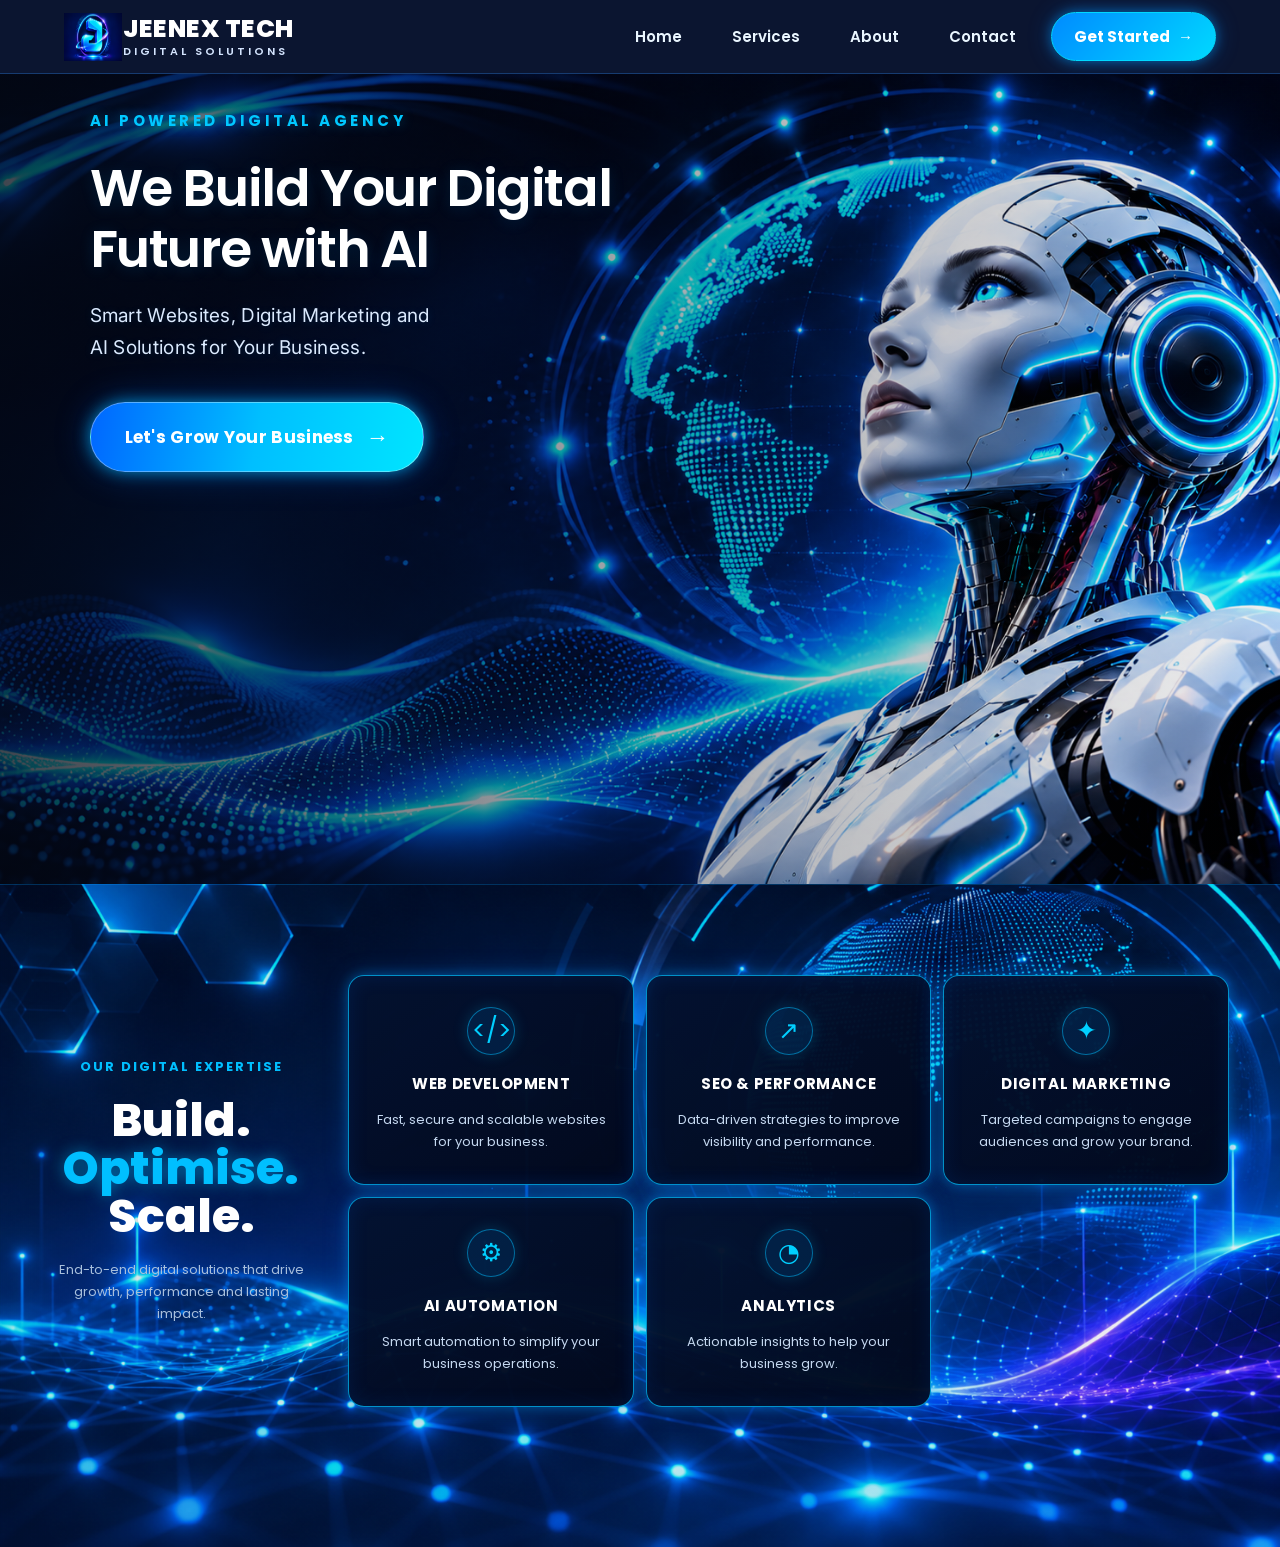
<file: index.html>
<!DOCTYPE html>
<html lang="en">

<head>
    <meta charset="UTF-8">
    <meta name="viewport" content="width=device-width, initial-scale=1.0">

    <title>JEENEX.TECH | Digital Marketing</title>
    <meta name="description"
content="JEENEX TECH provides modern website development, AI solutions, app development, digital marketing and business automation services.">

    <link rel="stylesheet" href="style.css">
</head>

<body>

    <!-- PREMIUM WEBSITE HEADER -->

    <header class="site-header">

        <!-- BRAND LOGO -->

        <a href="index.html" class="brand">

            <span class="brand-mark">
                <img src="images/jeenex-logo.png"
                     alt="JEENEX TECH Logo">
            </span>

            <span class="brand-copy">
                <strong>JEENEX TECH</strong>
                <small>DIGITAL SOLUTIONS</small>
            </span>

        </a>

        <!-- NAVIGATION MENU -->

        <nav class="main-nav">

            <a href="index.html" class="nav-link">Home</a>

            <a href="services.html" class="nav-link">Services</a>

            <a href="about.html" class="nav-link">About</a>

            <a href="contact.html" class="nav-link">Contact</a>

            <a href="contact.html" class="nav-cta">
                Get Started <span>→</span>
            </a>

        </nav>

    </header>

    <main id="home">

        <!-- HERO SECTION -->

        <section class="hero">

            <div class="hero-content">

                <p class="hero-tag">
                    AI POWERED DIGITAL AGENCY
                </p>

                <h1>
                    We Build Your Digital<br> Future with AI
                </h1>

                <p class="hero-description">
                    Smart Websites, Digital Marketing
                    and<br> AI Solutions for Your Business.
                </p>

                <a href="contact.html" class="hero-button">
                    Let's Grow Your Business
                </a>

            </div>

            <div class="hero-image">
                <img src="images/ai-robot.png.png"
                     alt="AI Powered Robot">
            </div>

        </section>

        <!-- PREMIUM SERVICES SECTION -->

        <section class="services" id="services">

            <div class="services-intro">

                <p class="services-tag">
                    OUR DIGITAL EXPERTISE
                </p>

                <h2>
                    Build.<br>
                    <span>Optimise.</span><br>
                    Scale.
                </h2>

                <p>
                    End-to-end digital solutions that drive growth,
                    performance and lasting impact.
                </p>

            </div>

            <div class="services-grid">

                <div class="service-card">
                    <div class="service-icon">&lt;/&gt;</div>
                    <h3>WEB DEVELOPMENT</h3>
                    <p>Fast, secure and scalable websites for your business.</p>
                </div>

                <div class="service-card">
                    <div class="service-icon">↗</div>
                    <h3>SEO & PERFORMANCE</h3>
                    <p>Data-driven strategies to improve visibility and performance.</p>
                </div>

                <div class="service-card">
                    <div class="service-icon">✦</div>
                    <h3>DIGITAL MARKETING</h3>
                    <p>Targeted campaigns to engage audiences and grow your brand.</p>
                </div>

                <div class="service-card">
                    <div class="service-icon">⚙</div>
                    <h3>AI AUTOMATION</h3>
                    <p>Smart automation to simplify your business operations.</p>
                </div>

                <div class="service-card">
                    <div class="service-icon">◔</div>
                    <h3>ANALYTICS</h3>
                    <p>Actionable insights to help your business grow.</p>
                </div>

            </div>

        </section>

        <!-- END PREMIUM SERVICES SECTION -->

    </main>

</body>
</html>
</file>
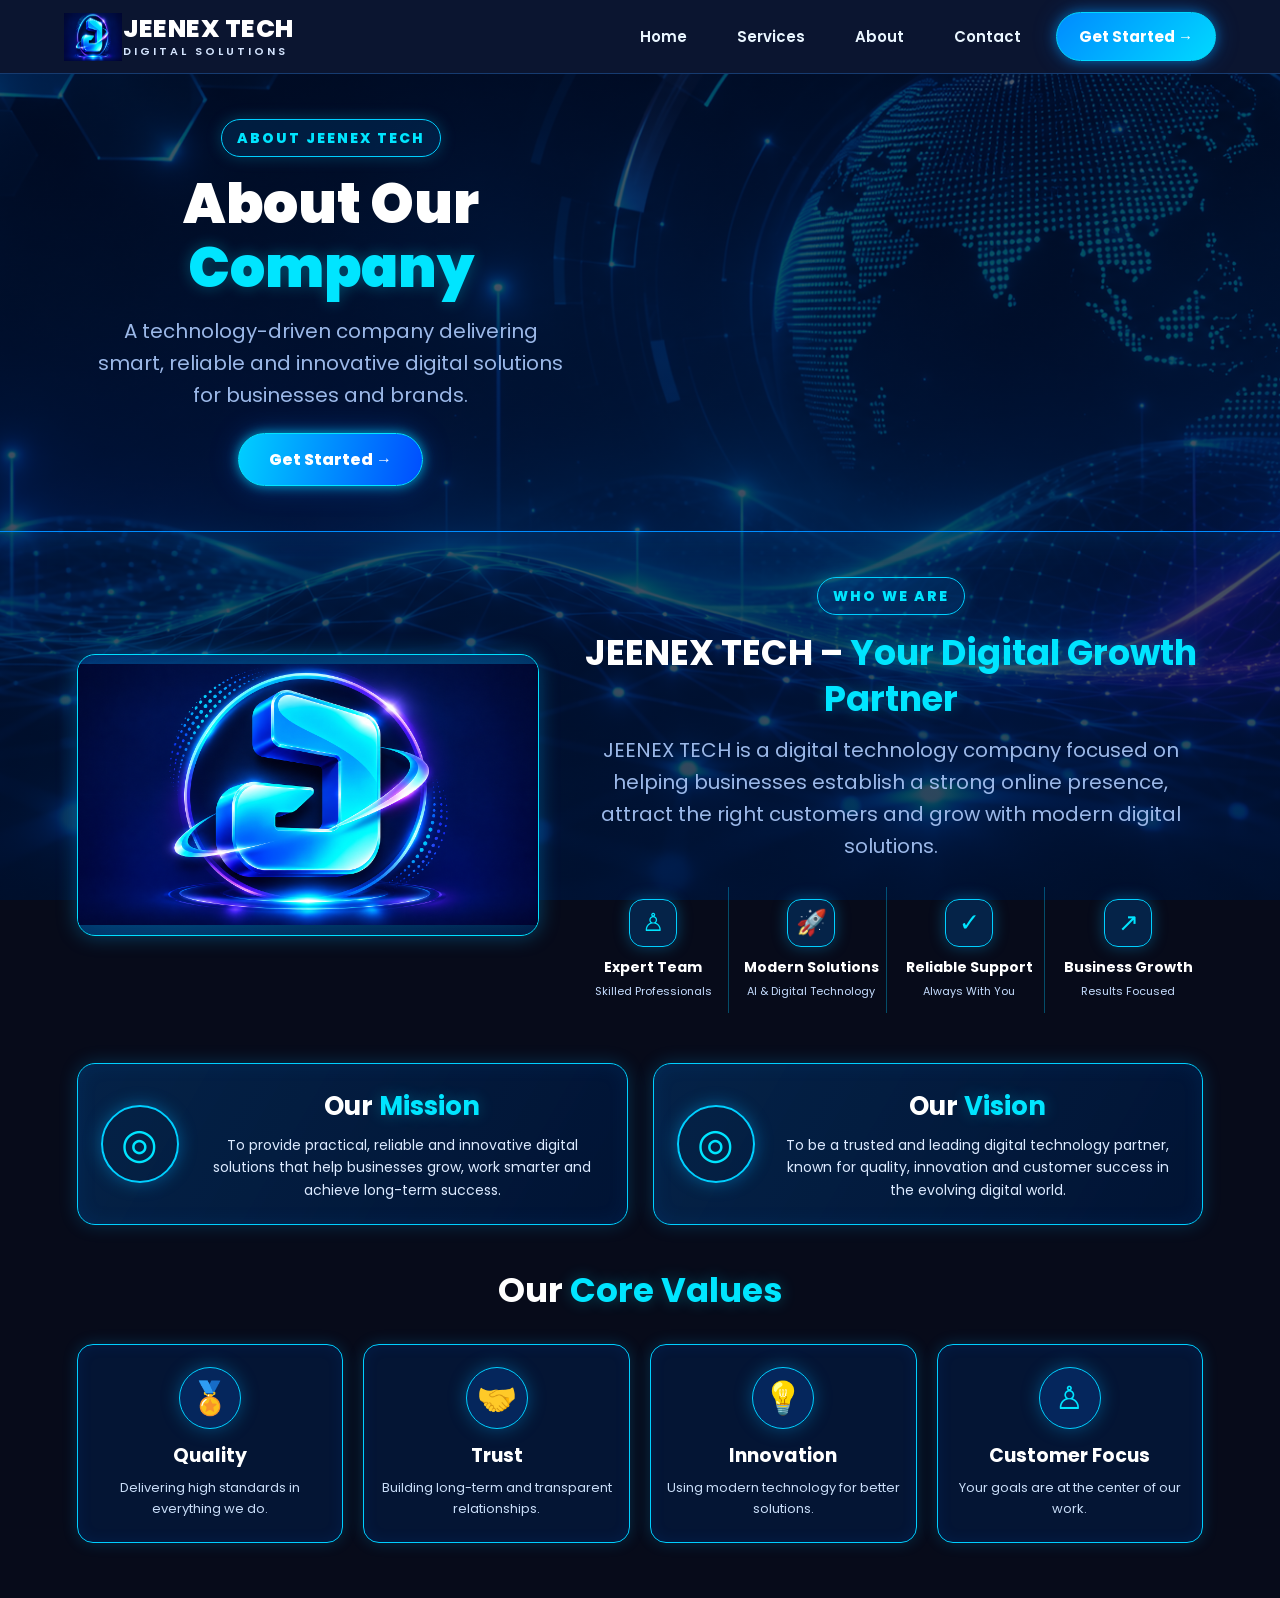
<file: about backup.html>
<!DOCTYPE html>
<html lang="en">

<head>
    <meta charset="UTF-8">
    <meta name="viewport" content="width=device-width, initial-scale=1.0">

    <title>About Us | JEENEX TECH</title>

    <link rel="stylesheet" href="style.css">
    <link rel="stylesheet" href="about.css">
</head>

<body>

    <!-- HEADER -->

    <header class="site-header">

        <a href="index.html" class="brand">

            <span class="brand-mark">
                <img src="images/jeenex-logo.png"
                     alt="JEENEX TECH Logo">
            </span>

            <span class="brand-copy">
                <strong>JEENEX TECH</strong>
                <small>DIGITAL SOLUTIONS</small>
            </span>

        </a>

        <nav class="main-nav">

            <a href="index.html" class="nav-link">Home</a>

            <a href="services.html" class="nav-link">Services</a>

            <a href="about.html" class="nav-link active">About</a>

            <a href="contact.html" class="nav-link">Contact</a>

            <a href="contact.html" class="nav-cta">
                Get Started →
            </a>

        </nav>

    </header>


    <!-- ABOUT HERO -->

    <main class="about-page">

        <section class="about-hero">

            <div class="about-hero-content">

                <p class="about-tag">
                    ABOUT JEENEX TECH
                </p>

                <h1>
                    About Our
                    <span>Company</span>
                </h1>

                <p>
                    A technology-driven company delivering
                    smart, reliable and innovative digital
                    solutions for businesses and brands.
                </p>
                <a href="contact.html" class="about-hero-btn">
    Get Started →
</a>

            </div>

        </section>


        <!-- WHO WE ARE -->

        <section class="who-we-are">

            <div class="about-visual">

                <img src="images/jeenex-logo.png"
                     alt="JEENEX TECH">

            </div>

            <div class="who-content">

                <p class="about-tag">WHO WE ARE</p>

                <h2>
                    JEENEX TECH –
                    <span>Your Digital Growth Partner</span>
                </h2>

                <p>
                    JEENEX TECH is a digital technology
                    company focused on helping businesses
                    establish a strong online presence,
                    attract the right customers and grow
                    with modern digital solutions.
                </p>

                <div class="about-features">

                    <div class="about-feature">
                        <span>♙</span>
                        <h3>Expert Team</h3>
                        <p>Skilled Professionals</p>
                    </div>

                    <div class="about-feature">
                        <span>🚀</span>
                        <h3>Modern Solutions</h3>
                        <p>AI & Digital Technology</p>
                    </div>

                    <div class="about-feature">
                        <span>✓</span>
                        <h3>Reliable Support</h3>
                        <p>Always With You</p>
                    </div>

                    <div class="about-feature">
                        <span>↗</span>
                        <h3>Business Growth</h3>
                        <p>Results Focused</p>
                    </div>

                </div>

            </div>

        </section>


        <!-- MISSION AND VISION -->

        <section class="mission-vision">

            <div class="mv-card">

                <div class="mv-icon">◎</div>

                <div>
                    <h2>Our <span>Mission</span></h2>

                    <p>
                        To provide practical, reliable and
                        innovative digital solutions that
                        help businesses grow, work smarter
                        and achieve long-term success.
                    </p>
                </div>

            </div>


            <div class="mv-card">

                <div class="mv-icon">◎</div>

                <div>
                    <h2>Our <span>Vision</span></h2>

                    <p>
                        To be a trusted and leading digital
                        technology partner, known for
                        quality, innovation and customer
                        success in the evolving digital world.
                    </p>
                </div>

            </div>

        </section>


        <!-- CORE VALUES -->

        <section class="core-values">

            <h2>
                Our <span>Core Values</span>
            </h2>

            <div class="values-grid">

                <div class="value-card">
                    <span>🏅</span>
                    <h3>Quality</h3>
                    <p>Delivering high standards
                       in everything we do.</p>
                </div>

                <div class="value-card">
                    <span>🤝</span>
                    <h3>Trust</h3>
                    <p>Building long-term and
                       transparent relationships.</p>
                </div>

                <div class="value-card">
                    <span>💡</span>
                    <h3>Innovation</h3>
                    <p>Using modern technology
                       for better solutions.</p>
                </div>

                <div class="value-card">
                    <span>♙</span>
                    <h3>Customer Focus</h3>
                    <p>Your goals are at the
                       center of our work.</p>
                </div>

            </div>

        </section>

    </main>

</body>
</html>
</file>
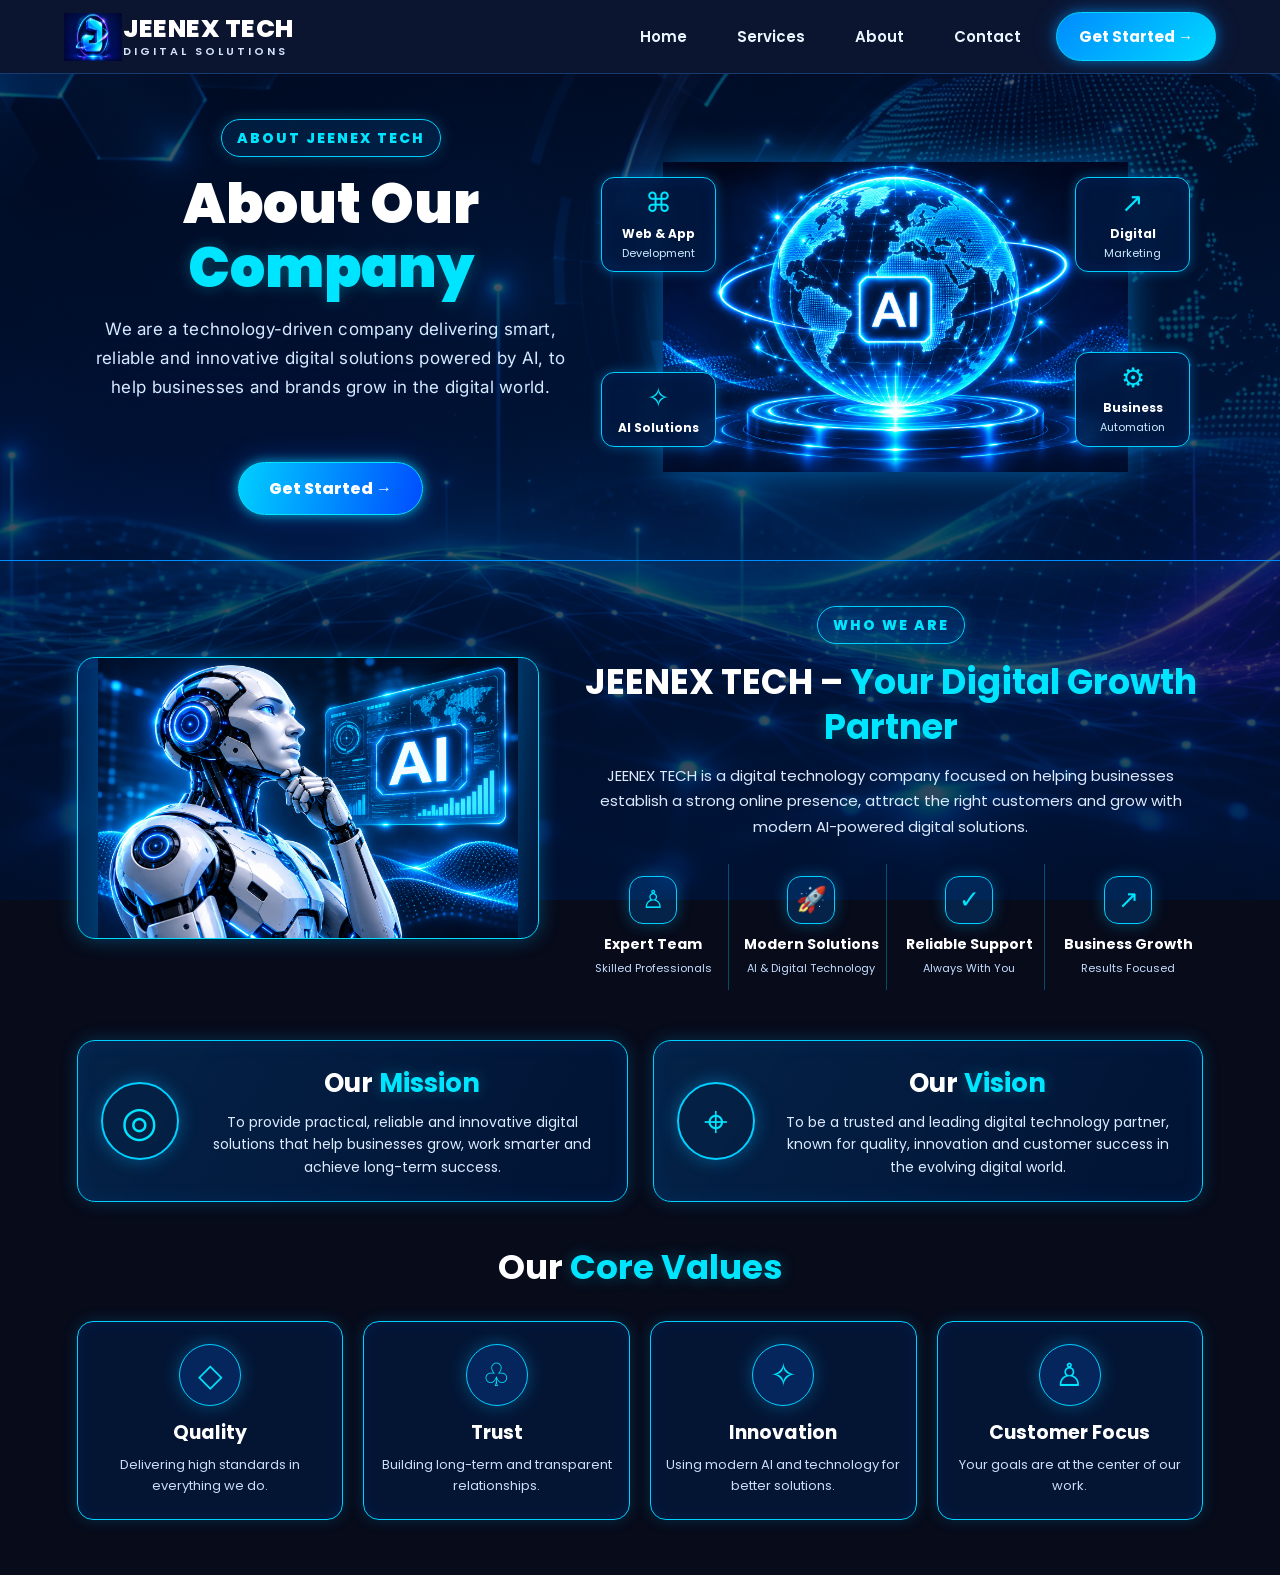
<file: about.html>
<!DOCTYPE html>
<html lang="en">

<head>
    <meta charset="UTF-8">
    <meta name="viewport" content="width=device-width, initial-scale=1.0">

    <title>About Us | JEENEX TECH</title>
    <meta name="description"
content="Learn about JEENEX TECH, our digital solutions, website development, AI services and technology-driven approach to helping businesses grow.">

    <link rel="stylesheet" href="style.css">
    <link rel="stylesheet" href="about.css">
</head>

<body>

    <!-- HEADER -->

    <header class="site-header">

        <a href="index.html" class="brand">

            <span class="brand-mark">
                <img src="images/jeenex-logo.png"
                     alt="JEENEX TECH Logo">
            </span>

            <span class="brand-copy">
                <strong>JEENEX TECH</strong>
                <small>DIGITAL SOLUTIONS</small>
            </span>

        </a>

        <nav class="main-nav">

            <a href="index.html" class="nav-link">Home</a>

            <a href="services.html" class="nav-link">Services</a>

            <a href="about.html" class="nav-link active">About</a>

            <a href="contact.html" class="nav-link">Contact</a>

            <a href="contact.html" class="nav-cta">
                Get Started →
            </a>

        </nav>

    </header>


    <!-- ABOUT PAGE MAIN -->

    <main class="about-page">


        <!-- HERO SECTION -->

        <section class="about-hero">

            <div class="about-hero-content">

                <p class="about-tag">ABOUT JEENEX TECH</p>

                <h1>
                    About Our
                    <span>Company</span>
                </h1>

                <p class="hero-description">
                    We are a technology-driven company
                    delivering smart, reliable and
                    innovative digital solutions powered
                    by AI, to help businesses and brands
                    grow in the digital world.
                </p>

                <a href="contact.html" class="about-hero-btn">
                    Get Started →
                </a>

            </div>


            <!-- AI GLOBE VISUAL -->

            <div class="hero-ai-visual">

                <img src="images/about-ai-globe.png"
                     alt="Futuristic AI Digital Globe">

                <div class="hero-service-card service-web">
                    <span>⌘</span>
                    <h3>Web & App</h3>
                    <p>Development</p>
                </div>

                <div class="hero-service-card service-ai">
                    <span>✧</span>
                    <h3>AI Solutions</h3>
                </div>

                <div class="hero-service-card service-marketing">
                    <span>↗</span>
                    <h3>Digital</h3>
                    <p>Marketing</p>
                </div>

                <div class="hero-service-card service-automation">
                    <span>⚙</span>
                    <h3>Business</h3>
                    <p>Automation</p>
                </div>

            </div>

        </section>


        <!-- WHO WE ARE -->

        <section class="who-we-are">

            <div class="about-visual">

                <img src="images/about-ai-robot.png"
                     alt="JEENEX TECH AI Robot">

            </div>


            <div class="who-content">

                <p class="about-tag">WHO WE ARE</p>

                <h2>
                    JEENEX TECH –
                    <span>Your Digital Growth Partner</span>
                </h2>

                <p class="who-description">
                    JEENEX TECH is a digital technology
                    company focused on helping businesses
                    establish a strong online presence,
                    attract the right customers and grow
                    with modern AI-powered digital solutions.
                </p>


                <!-- FEATURES -->

                <div class="about-features">

                    <div class="about-feature">
                        <span>♙</span>
                        <h3>Expert Team</h3>
                        <p>Skilled Professionals</p>
                    </div>

                    <div class="about-feature">
                        <span>🚀</span>
                        <h3>Modern Solutions</h3>
                        <p>AI & Digital Technology</p>
                    </div>

                    <div class="about-feature">
                        <span>✓</span>
                        <h3>Reliable Support</h3>
                        <p>Always With You</p>
                    </div>

                    <div class="about-feature">
                        <span>↗</span>
                        <h3>Business Growth</h3>
                        <p>Results Focused</p>
                    </div>

                </div>

            </div>

        </section>


        <!-- MISSION AND VISION -->

        <section class="mission-vision">

            <div class="mv-card">

                <div class="mv-icon">◎</div>

                <div class="mv-content">

                    <h2>Our <span>Mission</span></h2>

                    <p>
                        To provide practical, reliable and
                        innovative digital solutions that
                        help businesses grow, work smarter
                        and achieve long-term success.
                    </p>

                </div>

            </div>


            <div class="mv-card">

                <div class="mv-icon">⌖</div>

                <div class="mv-content">

                    <h2>Our <span>Vision</span></h2>

                    <p>
                        To be a trusted and leading digital
                        technology partner, known for
                        quality, innovation and customer
                        success in the evolving digital world.
                    </p>

                </div>

            </div>

        </section>


        <!-- CORE VALUES -->

        <section class="core-values">

            <h2>
                Our <span>Core Values</span>
            </h2>

            <div class="values-grid">

                <div class="value-card">
                    <span>◇</span>
                    <h3>Quality</h3>
                    <p>
                        Delivering high standards
                        in everything we do.
                    </p>
                </div>

                <div class="value-card">
                    <span>♧</span>
                    <h3>Trust</h3>
                    <p>
                        Building long-term and
                        transparent relationships.
                    </p>
                </div>

                <div class="value-card">
                    <span>✧</span>
                    <h3>Innovation</h3>
                    <p>
                        Using modern AI and technology
                        for better solutions.
                    </p>
                </div>

                <div class="value-card">
                    <span>♙</span>
                    <h3>Customer Focus</h3>
                    <p>
                        Your goals are at the
                        center of our work.
                    </p>
                </div>

            </div>

        </section>


        <!-- ABOUT PAGE BACKGROUND IMAGE -->

        <div class="about-background-decoration"></div>

    </main>

</body>
</html>
</file>
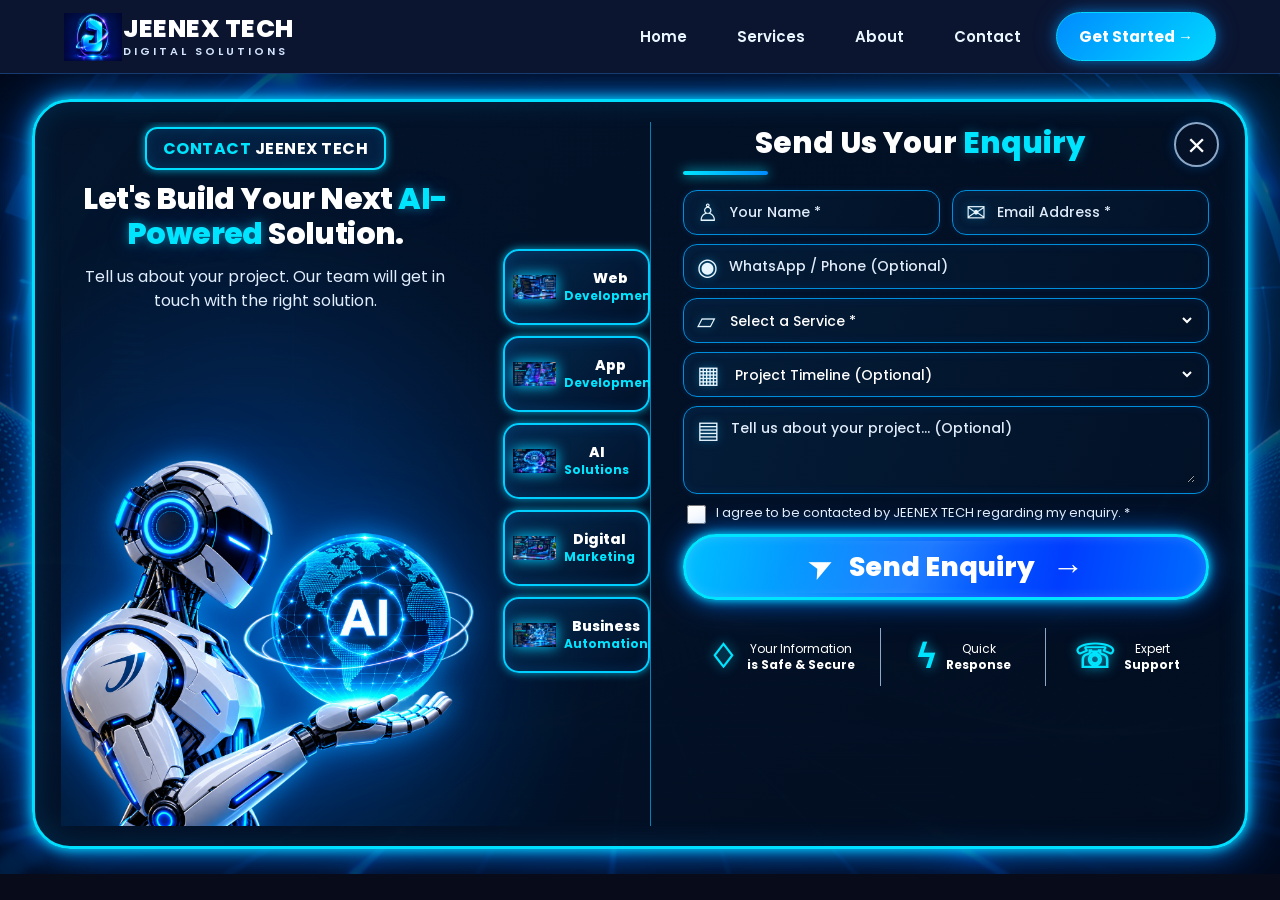
<file: contact backup.html>
<!DOCTYPE html>
<html lang="en">

<head>
    <meta charset="UTF-8">
    <meta name="viewport" content="width=device-width, initial-scale=1.0">

    <title>Contact Us | JEENEX TECH</title>

    <meta name="description"
        content="Contact JEENEX TECH for web development, app development, AI solutions, digital marketing and business automation.">

    <!-- Existing Website CSS -->
    <link rel="stylesheet" href="style.css">

    <!-- Contact Page CSS -->
    <link rel="stylesheet" href="contact.css">
</head>

<body>

    <!-- =================================
         1. WEBSITE HEADER
    ================================== -->

    <header class="site-header">

        <a href="index.html" class="brand">

            <span class="brand-mark">
                <img src="images/jeenex-logo.png"
                     alt="JEENEX TECH Logo">
            </span>

            <span class="brand-copy">
                <strong>JEENEX TECH</strong>
                <small>DIGITAL SOLUTIONS</small>
            </span>

        </a>


        <nav class="main-nav">

            <a href="index.html" class="nav-link">
                Home
            </a>

            <a href="services.html" class="nav-link">
                Services
            </a>

            <a href="about.html" class="nav-link">
                About
            </a>

            <a href="contact.html" class="nav-link active">
                Contact
            </a>

            <a href="contact.html" class="nav-cta">
                Get Started →
            </a>

        </nav>

    </header>


    <!-- =================================
         2. CONTACT PAGE MAIN SECTION
    ================================== -->

    <main class="contact-page">

        <section class="contact-container">


            <!-- =================================
                 3. LEFT SIDE - CONTACT VISUAL
            ================================== -->

            <div class="contact-left">

                <div class="contact-left-content">

                    <div class="contact-tag">
                        <span>CONTACT</span> JEENEX TECH
                    </div>


                    <h1>
                        Let's Build Your Next
                        <span>AI-Powered</span> Solution.
                    </h1>


                    <p class="contact-description">
                        Tell us about your project.
                        Our team will get in touch with
                        the right solution.
                    </p>

                </div>


                <!-- ROBOT AND AI GLOBE -->

                <div class="contact-hero-visual">

                    <img
                        src="images/contact-hero.png"
                        alt="JEENEX TECH AI Robot Holding Digital AI Globe">

                </div>


                <!-- DIGITAL SERVICES -->

                <div class="contact-services">

                    <div class="contact-service-card">

                        <img
                            src="images/services-web-development.png"
                            alt="Web Development">

                        <div>
                            <h3>Web</h3>
                            <p>Development</p>
                        </div>

                    </div>


                    <div class="contact-service-card">

                        <img
                            src="images/services-app-development.png"
                            alt="App Development">

                        <div>
                            <h3>App</h3>
                            <p>Development</p>
                        </div>

                    </div>


                    <div class="contact-service-card">

                        <img
                            src="images/services-ai-brain.png"
                            alt="AI Solutions">

                        <div>
                            <h3>AI</h3>
                            <p>Solutions</p>
                        </div>

                    </div>


                    <div class="contact-service-card">

                        <img
                            src="images/services-marketing-analytics.png"
                            alt="Digital Marketing">

                        <div>
                            <h3>Digital</h3>
                            <p>Marketing</p>
                        </div>

                    </div>


                    <div class="contact-service-card">

                        <img
                            src="images/services-business-automation.png"
                            alt="Business Automation">

                        <div>
                            <h3>Business</h3>
                            <p>Automation</p>
                        </div>

                    </div>

                </div>

            </div>


            <!-- =================================
                 4. RIGHT SIDE - ENQUIRY FORM
            ================================== -->

            <div class="contact-right">

                <button
                    type="button"
                    class="contact-close"
                    aria-label="Close Contact Page"
                   onclick="if (window.parent !== window) { window.parent.postMessage('closeJeenexContactPopup', '*'); } else { window.location.href='index.html'; }">

                    &times;

                </button>


                <div class="contact-form-heading">

                    <h2>
                        Send Us Your
                        <span>Enquiry</span>
                    </h2>

                    <div class="heading-underline"></div>

                </div>


                <!-- CUSTOMER ENQUIRY FORM -->

                <form class="contact-form"
                      id="jeenexContactForm">


                    <!-- NAME AND EMAIL -->

                    <div class="form-row">

                        <div class="form-group">

                            <span class="form-icon">♙</span>

                            <input
                                type="text"
                                id="customerName"
                                name="customerName"
                                placeholder="Your Name *"
                                autocomplete="name"
                                required>

                        </div>


                        <div class="form-group">

                            <span class="form-icon">✉</span>

                            <input
                                type="email"
                                id="customerEmail"
                                name="customerEmail"
                                placeholder="Email Address *"
                                autocomplete="email"
                                required>

                        </div>

                    </div>


                    <!-- WHATSAPP / PHONE -->

                    <div class="form-group full-width">

                        <span class="form-icon">◉</span>

                        <input
                            type="tel"
                            id="customerPhone"
                            name="customerPhone"
                            placeholder="WhatsApp / Phone (Optional)"
                            autocomplete="tel">

                    </div>


                    <!-- SERVICE SELECTION -->

                    <div class="form-group full-width">

                        <span class="form-icon">▱</span>

                        <select
                            id="selectedService"
                            name="selectedService"
                            required>

                            <option value="" disabled selected>
                                Select a Service *
                            </option>

                            <option value="Web Development">
                                Web Development
                            </option>

                            <option value="App Development">
                                App Development
                            </option>

                            <option value="AI Solutions">
                                AI Solutions
                            </option>

                            <option value="Digital Marketing">
                                Digital Marketing
                            </option>

                            <option value="Business Automation">
                                Business Automation
                            </option>

                            <option value="Other Services">
                                Other Services
                            </option>

                            <option value="Not Sure - Please Suggest">
                                Not Sure - Please Suggest
                            </option>

                        </select>

                    </div>


                    <!-- WEBSITE DEVELOPMENT TYPE -->

                    <div
                        class="form-group full-width website-type-group"
                        id="websiteTypeGroup"
                        hidden>

                        <span class="form-icon">◇</span>

                        <select
                            id="websiteType"
                            name="websiteType">

                            <option value="" selected disabled>
                                Select Website Type
                            </option>

                            <option value="Normal">
                                Normal Website
                            </option>

                            <option value="Professional">
                                Professional Website
                            </option>

                            <option value="Premium">
                                Premium Website
                            </option>

                            <option value="Not Sure - Please Suggest">
                                Not Sure - Please Suggest
                            </option>

                        </select>

                    </div>


                    <!-- PROJECT TIMELINE -->

                    <div class="form-group full-width">

                        <span class="form-icon">▦</span>

                        <select
                            id="projectTimeline"
                            name="projectTimeline">

                            <option value="" selected>
                                Project Timeline (Optional)
                            </option>

                            <option value="As Soon As Possible">
                                As Soon As Possible
                            </option>

                            <option value="Within 1 Month">
                                Within 1 Month
                            </option>

                            <option value="Within 2-3 Months">
                                Within 2-3 Months
                            </option>

                            <option value="Flexible">
                                Flexible - No Fixed Timeline
                            </option>

                        </select>

                    </div>


                    <!-- PROJECT DETAILS -->

                    <div class="form-group full-width textarea-group">

                        <span class="form-icon">▤</span>

                        <textarea
                            id="projectDetails"
                            name="projectDetails"
                            rows="3"
                            placeholder="Tell us about your project... (Optional)"></textarea>

                    </div>


                    <!-- CUSTOMER CONSENT -->

                    <div class="contact-consent">

                        <input
                            type="checkbox"
                            id="contactConsent"
                            name="contactConsent"
                            required>

                        <label for="contactConsent">

                            I agree to be contacted by JEENEX TECH
                            regarding my enquiry. *

                        </label>

                    </div>


                    <!-- SEND ENQUIRY BUTTON -->

                    <button
                        type="submit"
                        class="send-enquiry-btn">

                        <span class="send-icon">➤</span>

                        <span>Send Enquiry</span>

                        <span class="send-arrow">→</span>

                    </button>


                    <!-- FORM RESPONSE MESSAGE -->

                    <div
                        class="form-message"
                        id="formMessage"
                        aria-live="polite">

                    </div>

                </form>


                <!-- =================================
                     5. TRUST AND SUPPORT SECTION
                ================================== -->

                <div class="contact-trust">


                    <div class="trust-item">

                        <span class="trust-icon">♢</span>

                        <p>
                            Your Information
                            <strong>is Safe &amp; Secure</strong>
                        </p>

                    </div>


                    <div class="trust-item">

                        <span class="trust-icon">ϟ</span>

                        <p>
                            Quick
                            <strong>Response</strong>
                        </p>

                    </div>


                    <div class="trust-item">

                        <span class="trust-icon">☏</span>

                        <p>
                            Expert
                            <strong>Support</strong>
                        </p>

                    </div>


                </div>

            </div>

        </section>

    </main>


    <!-- =================================
         6. CONTACT FORM INTERACTION
    ================================== -->

    <script>

        const selectedService =
            document.getElementById("selectedService");

        const websiteTypeGroup =
            document.getElementById("websiteTypeGroup");

        const websiteType =
            document.getElementById("websiteType");


        // Show Website Type only for Web Development

        selectedService.addEventListener("change", function () {

            if (this.value === "Web Development") {

                websiteTypeGroup.hidden = false;

            } else {

                websiteTypeGroup.hidden = true;

                websiteType.value = "";

            }

        });


        // Form submission is not connected yet.
        // Email notification will be configured later.

        document.getElementById("jeenexContactForm")
            .addEventListener("submit", function (event) {

                event.preventDefault();

                const message =
                    document.getElementById("formMessage");

                message.textContent =
                    "Form design is ready. Email service will be connected in the next step.";

            });

    
<script>

    // Show Website Type only for Web Development

    const selectedService =
        document.getElementById("selectedService");

    const websiteTypeGroup =
        document.getElementById("websiteTypeGroup");

    const websiteType =
        document.getElementById("websiteType");

    selectedService.addEventListener("change", function () {

        if (this.value === "Web Development") {

            websiteTypeGroup.hidden = false;

        } else {

            websiteTypeGroup.hidden = true;
            websiteType.value = "";

        }

    });


    // Contact Popup Mode

    if (new URLSearchParams(window.location.search).get("popup") === "1") {

        document.body.classList.add("contact-embedded");

    }


    // Form Demo Submission

    document.getElementById("jeenexContactForm")
        .addEventListener("submit", function (event) {

            event.preventDefault();

            const message =
                document.getElementById("formMessage");

            message.textContent =
                "Form design is ready. Email service will be connected in the next step.";

        });

</script>

</body>
</html>
</file>
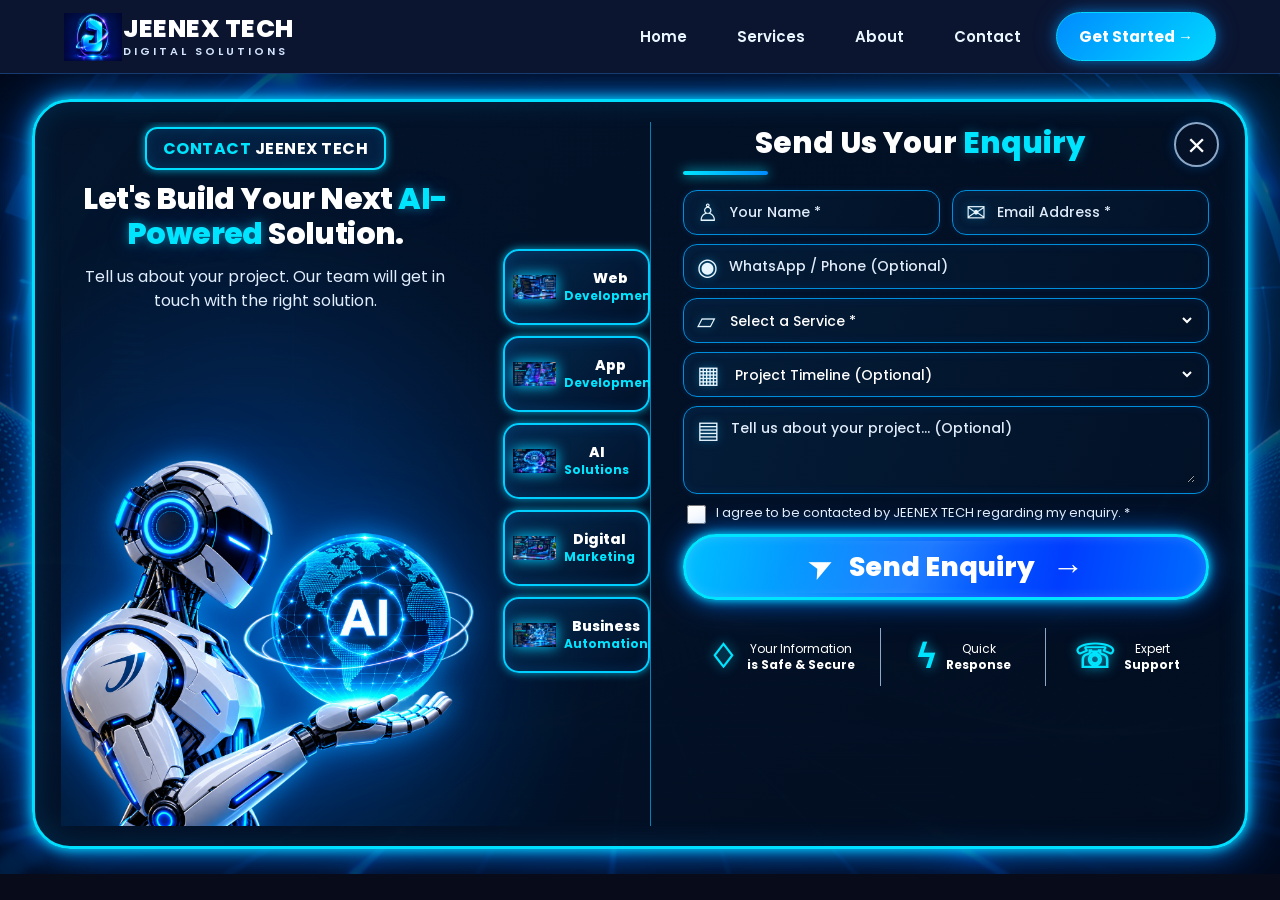
<file: contact.html>
<!DOCTYPE html>
<html lang="en">

<head>
    <meta charset="UTF-8">
    <meta name="viewport" content="width=device-width, initial-scale=1.0">

    <title>Contact Us | JEENEX TECH</title>

    <meta name="description"
        content="Contact JEENEX TECH for web development, app development, AI solutions, digital marketing and business automation.">

    <!-- Existing Website CSS -->
    <link rel="stylesheet" href="style.css">

    <!-- Contact Page CSS -->
    <link rel="stylesheet" href="contact.css">
</head>

<body>

    <!-- =================================
         1. WEBSITE HEADER
    ================================== -->

    <header class="site-header">

        <a href="index.html" class="brand">

            <span class="brand-mark">
                <img src="images/jeenex-logo.png"
                     alt="JEENEX TECH Logo">
            </span>

            <span class="brand-copy">
                <strong>JEENEX TECH</strong>
                <small>DIGITAL SOLUTIONS</small>
            </span>

        </a>


        <nav class="main-nav">

            <a href="index.html" class="nav-link">
                Home
            </a>

            <a href="services.html" class="nav-link">
                Services
            </a>

            <a href="about.html" class="nav-link">
                About
            </a>

            <a href="contact.html" class="nav-link active">
                Contact
            </a>

            <a href="contact.html" class="nav-cta">
                Get Started →
            </a>

        </nav>

    </header>


    <!-- =================================
         2. CONTACT PAGE MAIN SECTION
    ================================== -->

    <main class="contact-page">

        <section class="contact-container">


            <!-- =================================
                 3. LEFT SIDE - CONTACT VISUAL
            ================================== -->

            <div class="contact-left">

                <div class="contact-left-content">

                    <div class="contact-tag">
                        <span>CONTACT</span> JEENEX TECH
                    </div>


                    <h1>
                        Let's Build Your Next
                        <span>AI-Powered</span> Solution.
                    </h1>


                    <p class="contact-description">
                        Tell us about your project.
                        Our team will get in touch with
                        the right solution.
                    </p>

                </div>


                <!-- ROBOT AND AI GLOBE -->

                <div class="contact-hero-visual">

                    <img
                        src="images/contact-hero.png"
                        alt="JEENEX TECH AI Robot Holding Digital AI Globe">

                </div>


                <!-- DIGITAL SERVICES -->

                <div class="contact-services">

                    <div class="contact-service-card">

                        <img
                            src="images/services-web-development.png"
                            alt="Web Development">

                        <div>
                            <h3>Web</h3>
                            <p>Development</p>
                        </div>

                    </div>


                    <div class="contact-service-card">

                        <img
                            src="images/services-app-development.png"
                            alt="App Development">

                        <div>
                            <h3>App</h3>
                            <p>Development</p>
                        </div>

                    </div>


                    <div class="contact-service-card">

                        <img
                            src="images/services-ai-brain.png"
                            alt="AI Solutions">

                        <div>
                            <h3>AI</h3>
                            <p>Solutions</p>
                        </div>

                    </div>


                    <div class="contact-service-card">

                        <img
                            src="images/services-marketing-analytics.png"
                            alt="Digital Marketing">

                        <div>
                            <h3>Digital</h3>
                            <p>Marketing</p>
                        </div>

                    </div>


                    <div class="contact-service-card">

                        <img
                            src="images/services-business-automation.png"
                            alt="Business Automation">

                        <div>
                            <h3>Business</h3>
                            <p>Automation</p>
                        </div>

                    </div>

                </div>

            </div>


            <!-- =================================
                 4. RIGHT SIDE - ENQUIRY FORM
            ================================== -->

            <div class="contact-right">

                <button
                    type="button"
                    class="contact-close"
                    aria-label="Close Contact Page"
                   onclick="if (window.parent !== window) { window.parent.postMessage('closeJeenexContactPopup', '*'); } else { window.location.href='index.html'; }">

                    &times;

                </button>


                <div class="contact-form-heading">

                    <h2>
                        Send Us Your
                        <span>Enquiry</span>
                    </h2>

                    <div class="heading-underline"></div>

                </div>


                <!-- CUSTOMER ENQUIRY FORM -->

                <form class="contact-form"
      id="jeenexContactForm"
      action="https://api.web3forms.com/submit"
      method="POST">

<input type="hidden" name="access_key" value="60b81c21-34d6-42dc-be1e-6d625235e324">
                    <!-- NAME AND EMAIL -->

                    <div class="form-row">

                        <div class="form-group">

                            <span class="form-icon">♙</span>

                            <input
                                type="text"
                                id="customerName"
                                name="customerName"
                                placeholder="Your Name *"
                                autocomplete="name"
                                required>

                        </div>


                        <div class="form-group">

                            <span class="form-icon">✉</span>

                            <input
                                type="email"
                                id="customerEmail"
                                name="customerEmail"
                                placeholder="Email Address *"
                                autocomplete="email"
                                required>

                        </div>

                    </div>


                    <!-- WHATSAPP / PHONE -->

                    <div class="form-group full-width">

                        <span class="form-icon">◉</span>

                        <input
                            type="tel"
                            id="customerPhone"
                            name="customerPhone"
                            placeholder="WhatsApp / Phone (Optional)"
                            autocomplete="tel">

                    </div>


                    <!-- SERVICE SELECTION -->

                    <div class="form-group full-width">

                        <span class="form-icon">▱</span>

                        <select
                            id="selectedService"
                            name="selectedService"
                            required>

                            <option value="" disabled selected>
                                Select a Service *
                            </option>

                            <option value="Web Development">
                                Web Development
                            </option>

                            <option value="App Development">
                                App Development
                            </option>

                            <option value="AI Solutions">
                                AI Solutions
                            </option>

                            <option value="Digital Marketing">
                                Digital Marketing
                            </option>

                            <option value="Business Automation">
                                Business Automation
                            </option>

                            <option value="Other Services">
                                Other Services
                            </option>

                            <option value="Not Sure - Please Suggest">
                                Not Sure - Please Suggest
                            </option>

                        </select>

                    </div>


                    <!-- WEBSITE DEVELOPMENT TYPE -->

                    <div
                        class="form-group full-width website-type-group"
                        id="websiteTypeGroup"
                        hidden>

                        <span class="form-icon">◇</span>

                        <select
                            id="websiteType"
                            name="websiteType">

                            <option value="" selected disabled>
                                Select Website Type
                            </option>

                            <option value="Normal">
                                Normal Website
                            </option>

                            <option value="Professional">
                                Professional Website
                            </option>

                            <option value="Premium">
                                Premium Website
                            </option>

                            <option value="Not Sure - Please Suggest">
                                Not Sure - Please Suggest
                            </option>

                        </select>

                    </div>


                    <!-- PROJECT TIMELINE -->

                    <div class="form-group full-width">

                        <span class="form-icon">▦</span>

                        <select
                            id="projectTimeline"
                            name="projectTimeline">

                            <option value="" selected>
                                Project Timeline (Optional)
                            </option>

                            <option value="As Soon As Possible">
                                As Soon As Possible
                            </option>

                            <option value="Within 1 Month">
                                Within 1 Month
                            </option>

                            <option value="Within 2-3 Months">
                                Within 2-3 Months
                            </option>

                            <option value="Flexible">
                                Flexible - No Fixed Timeline
                            </option>

                        </select>

                    </div>


                    <!-- PROJECT DETAILS -->

                    <div class="form-group full-width textarea-group">

                        <span class="form-icon">▤</span>

                        <textarea
                            id="projectDetails"
                            name="projectDetails"
                            rows="3"
                            placeholder="Tell us about your project... (Optional)"></textarea>

                    </div>


                    <!-- CUSTOMER CONSENT -->

                    <div class="contact-consent">

                        <input
                            type="checkbox"
                            id="contactConsent"
                            name="contactConsent"
                            required>

                        <label for="contactConsent">

                            I agree to be contacted by JEENEX TECH
                            regarding my enquiry. *

                        </label>

                    </div>


                    <!-- SEND ENQUIRY BUTTON -->

                    <button
                        type="submit"
                        class="send-enquiry-btn">

                        <span class="send-icon">➤</span>

                        <span>Send Enquiry</span>

                        <span class="send-arrow">→</span>

                    </button>


                    <!-- FORM RESPONSE MESSAGE -->

                    <div
                        class="form-message"
                        id="formMessage"
                        aria-live="polite">

                    </div>

                </form>


                <!-- =================================
                     5. TRUST AND SUPPORT SECTION
                ================================== -->

                <div class="contact-trust">


                    <div class="trust-item">

                        <span class="trust-icon">♢</span>

                        <p>
                            Your Information
                            <strong>is Safe &amp; Secure</strong>
                        </p>

                    </div>


                    <div class="trust-item">

                        <span class="trust-icon">ϟ</span>

                        <p>
                            Quick
                            <strong>Response</strong>
                        </p>

                    </div>


                    <div class="trust-item">

                        <span class="trust-icon">☏</span>

                        <p>
                            Expert
                            <strong>Support</strong>
                        </p>

                    </div>


                </div>

            </div>

        </section>

    </main>


    <!-- =================================
         6. CONTACT FORM INTERACTION
    ================================== -->

    <script>

        const selectedService =
            document.getElementById("selectedService");

        const websiteTypeGroup =
            document.getElementById("websiteTypeGroup");

        const websiteType =
            document.getElementById("websiteType");


        // Show Website Type only for Web Development

        selectedService.addEventListener("change", function () {

            if (this.value === "Web Development") {

                websiteTypeGroup.hidden = false;

            } else {

                websiteTypeGroup.hidden = true;

                websiteType.value = "";

            }

        });


        // Form submission is not connected yet.
        // Email notification will be configured later.

      document.getElementById("jeenexContactForm")
    .addEventListener("submit", async function (event) {

        event.preventDefault();

        const form = this;
        const message = document.getElementById("formMessage");
        const submitButton = form.querySelector('button[type="submit"]');

        message.textContent = "Sending your enquiry...";
        submitButton.disabled = true;

        try {
            const formData = new FormData(form);
            const data = Object.fromEntries(formData.entries());

            const response = await fetch(form.action, {
                method: "POST",
                headers: {
                    "Content-Type": "application/json",
                    "Accept": "application/json"
                },
                body: JSON.stringify(data)
            });

            const result = await response.json();

            if (response.ok && result.success) {
                message.textContent =
                    "Thank you! Your enquiry has been sent successfully.";

                form.reset();
                websiteTypeGroup.hidden = true;
            } else {
                message.textContent =
                    "Sorry! Your enquiry could not be sent. Please try again.";
            }

        } catch (error) {
            message.textContent =
                "Connection error. Please try again.";

        } finally {
            submitButton.disabled = false;
        }

    });

               
    
<script>

    // Show Website Type only for Web Development

    const selectedService =
        document.getElementById("selectedService");

    const websiteTypeGroup =
        document.getElementById("websiteTypeGroup");

    const websiteType =
        document.getElementById("websiteType");

    selectedService.addEventListener("change", function () {

        if (this.value === "Web Development") {

            websiteTypeGroup.hidden = false;

        } else {

            websiteTypeGroup.hidden = true;
            websiteType.value = "";

        }

    });


    // Contact Popup Mode

    if (new URLSearchParams(window.location.search).get("popup") === "1") {

        document.body.classList.add("contact-embedded");

    }


    // Form Demo Submission

    document.getElementById("jeenexContactForm")
        .addEventListener("submit", function (event) {

            event.preventDefault();

            const message =
                document.getElementById("formMessage");

            message.textContent =
                "Form design is ready. Email service will be connected in the next step.";

        });

</script>

</body>
</html>
</file>
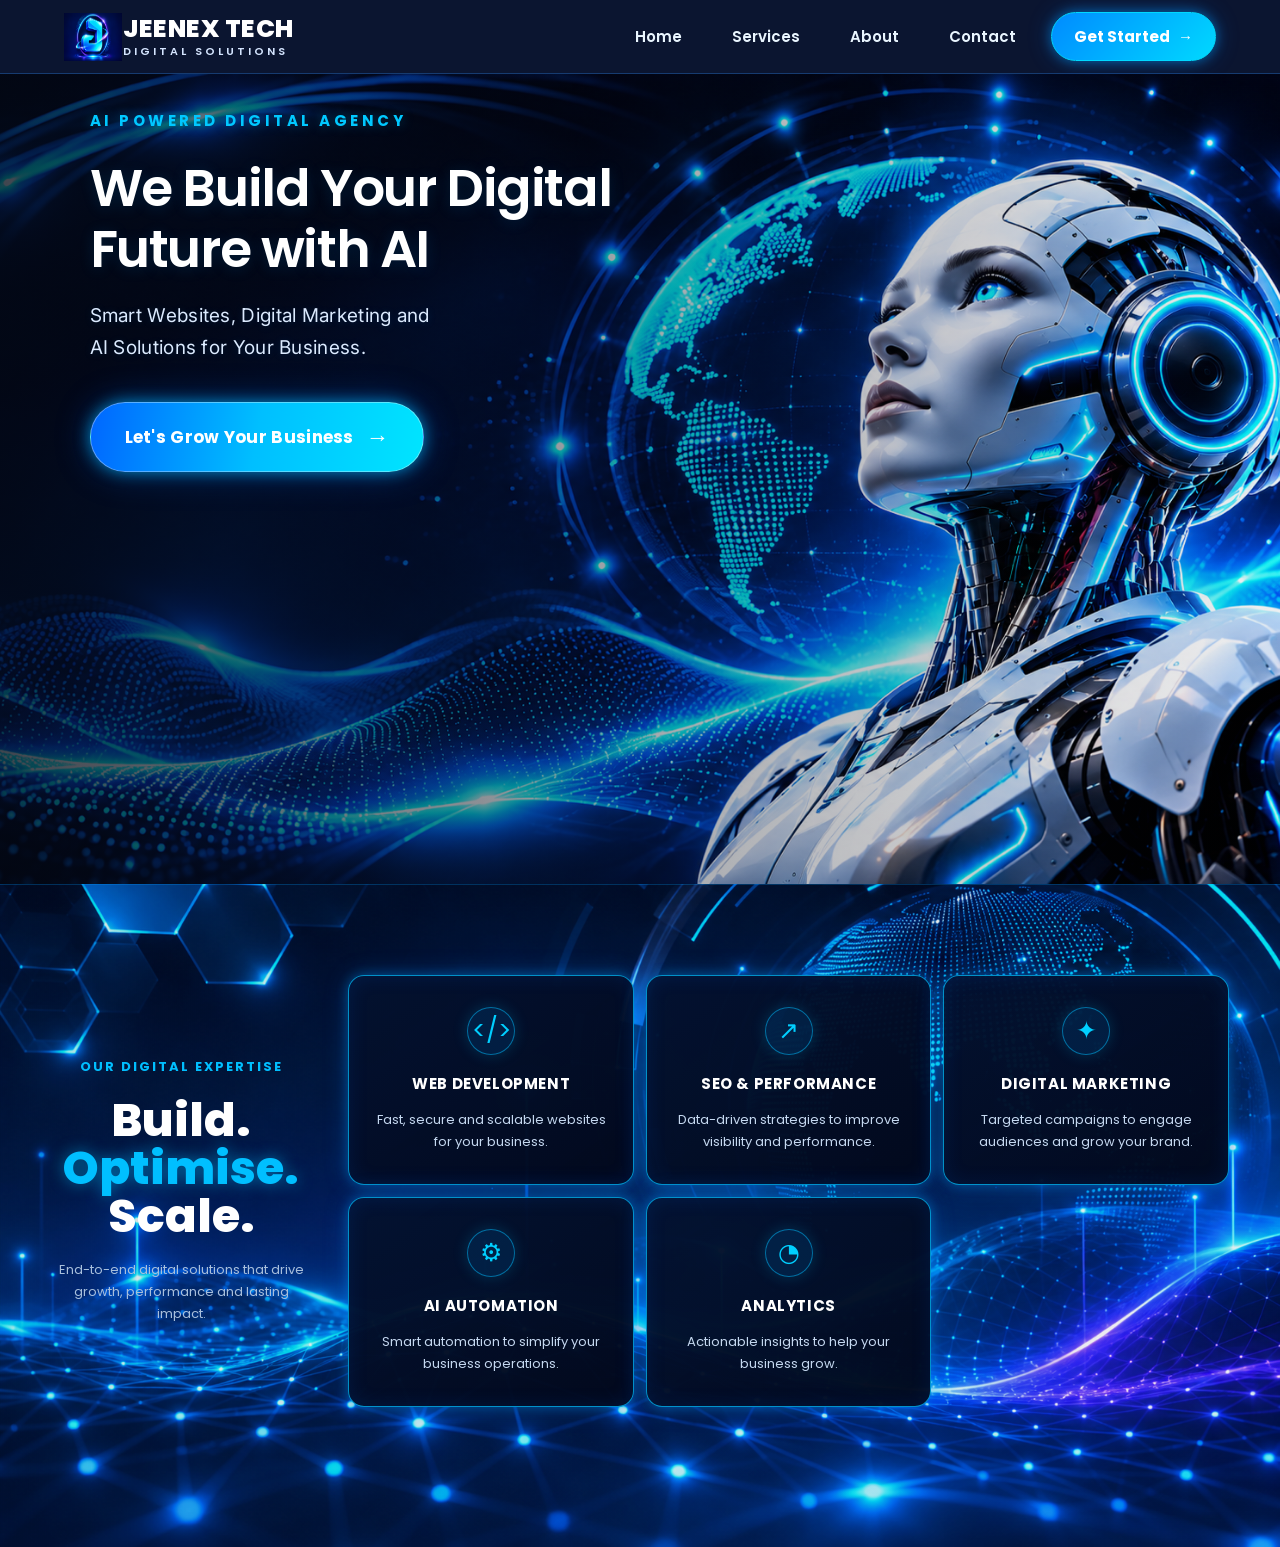
<file: index backup.html>
<!DOCTYPE html>
<html lang="en">

<head>
    <meta charset="UTF-8">
    <meta name="viewport" content="width=device-width, initial-scale=1.0">

    <title>JEENEX.TECH | Digital Marketing</title>

    <link rel="stylesheet" href="style.css">
</head>

<body>

    <!-- PREMIUM WEBSITE HEADER -->

    <header class="site-header">

        <!-- BRAND LOGO -->

        <a href="index.html" class="brand">

            <span class="brand-mark">
                <img src="images/jeenex-logo.png"
                     alt="JEENEX TECH Logo">
            </span>

            <span class="brand-copy">
                <strong>JEENEX TECH</strong>
                <small>DIGITAL SOLUTIONS</small>
            </span>

        </a>

        <!-- NAVIGATION MENU -->

        <nav class="main-nav">

            <a href="index.html" class="nav-link">Home</a>

            <a href="services.html" class="nav-link">Services</a>

            <a href="about.html" class="nav-link">About</a>

            <a href="contact.html" class="nav-link">Contact</a>

            <a href="contact.html" class="nav-cta">
                Get Started <span>→</span>
            </a>

        </nav>

    </header>

    <main id="home">

        <!-- HERO SECTION -->

        <section class="hero">

            <div class="hero-content">

                <p class="hero-tag">
                    AI POWERED DIGITAL AGENCY
                </p>

                <h1>
                    We Build Your Digital<br> Future with AI
                </h1>

                <p class="hero-description">
                    Smart Websites, Digital Marketing
                    and<br> AI Solutions for Your Business.
                </p>

                <a href="contact.html" class="hero-button">
                    Let's Grow Your Business
                </a>

            </div>

            <div class="hero-image">
                <img src="images/ai-robot.png.png"
                     alt="AI Powered Robot">
            </div>

        </section>

        <!-- PREMIUM SERVICES SECTION -->

        <section class="services" id="services">

            <div class="services-intro">

                <p class="services-tag">
                    OUR DIGITAL EXPERTISE
                </p>

                <h2>
                    Build.<br>
                    <span>Optimise.</span><br>
                    Scale.
                </h2>

                <p>
                    End-to-end digital solutions that drive growth,
                    performance and lasting impact.
                </p>

            </div>

            <div class="services-grid">

                <div class="service-card">
                    <div class="service-icon">&lt;/&gt;</div>
                    <h3>WEB DEVELOPMENT</h3>
                    <p>Fast, secure and scalable websites for your business.</p>
                </div>

                <div class="service-card">
                    <div class="service-icon">↗</div>
                    <h3>SEO & PERFORMANCE</h3>
                    <p>Data-driven strategies to improve visibility and performance.</p>
                </div>

                <div class="service-card">
                    <div class="service-icon">✦</div>
                    <h3>DIGITAL MARKETING</h3>
                    <p>Targeted campaigns to engage audiences and grow your brand.</p>
                </div>

                <div class="service-card">
                    <div class="service-icon">⚙</div>
                    <h3>AI AUTOMATION</h3>
                    <p>Smart automation to simplify your business operations.</p>
                </div>

                <div class="service-card">
                    <div class="service-icon">◔</div>
                    <h3>ANALYTICS</h3>
                    <p>Actionable insights to help your business grow.</p>
                </div>

            </div>

        </section>

        <!-- END PREMIUM SERVICES SECTION -->

    </main>

</body>
</html>
</file>
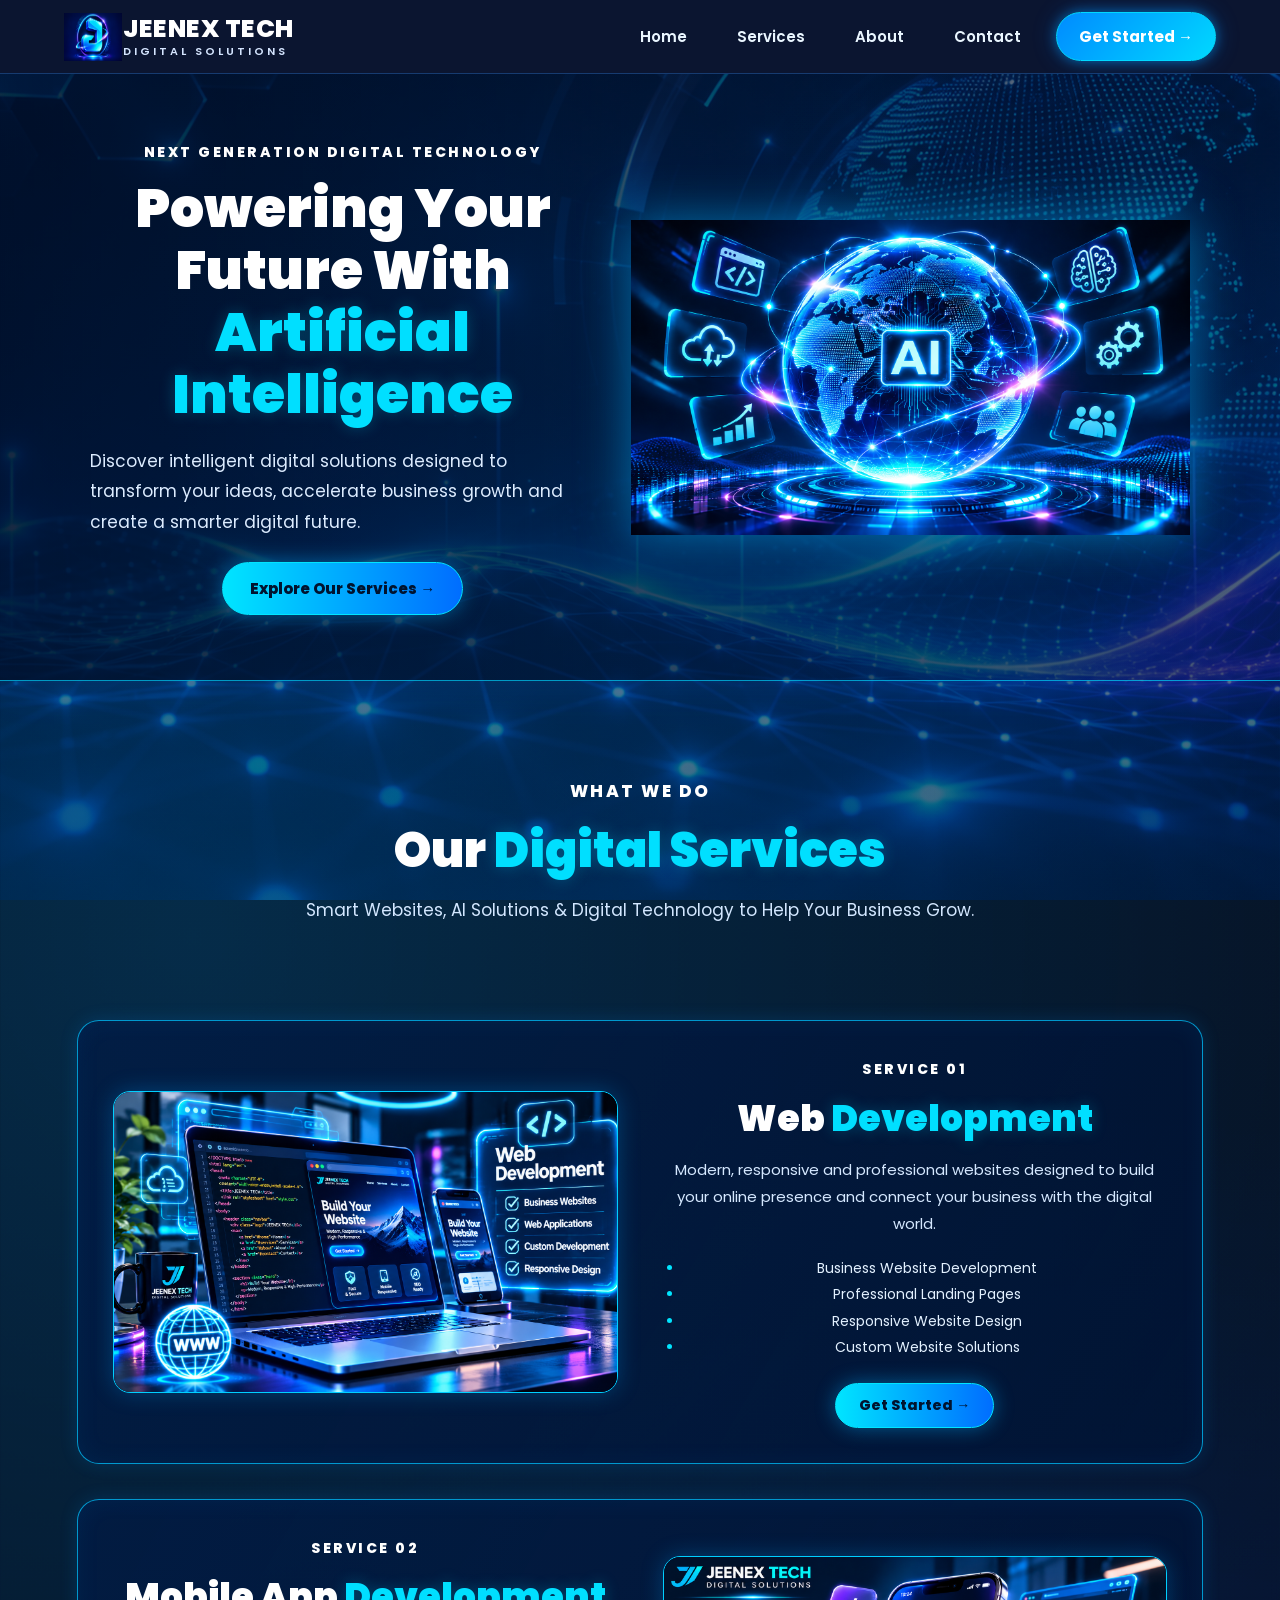
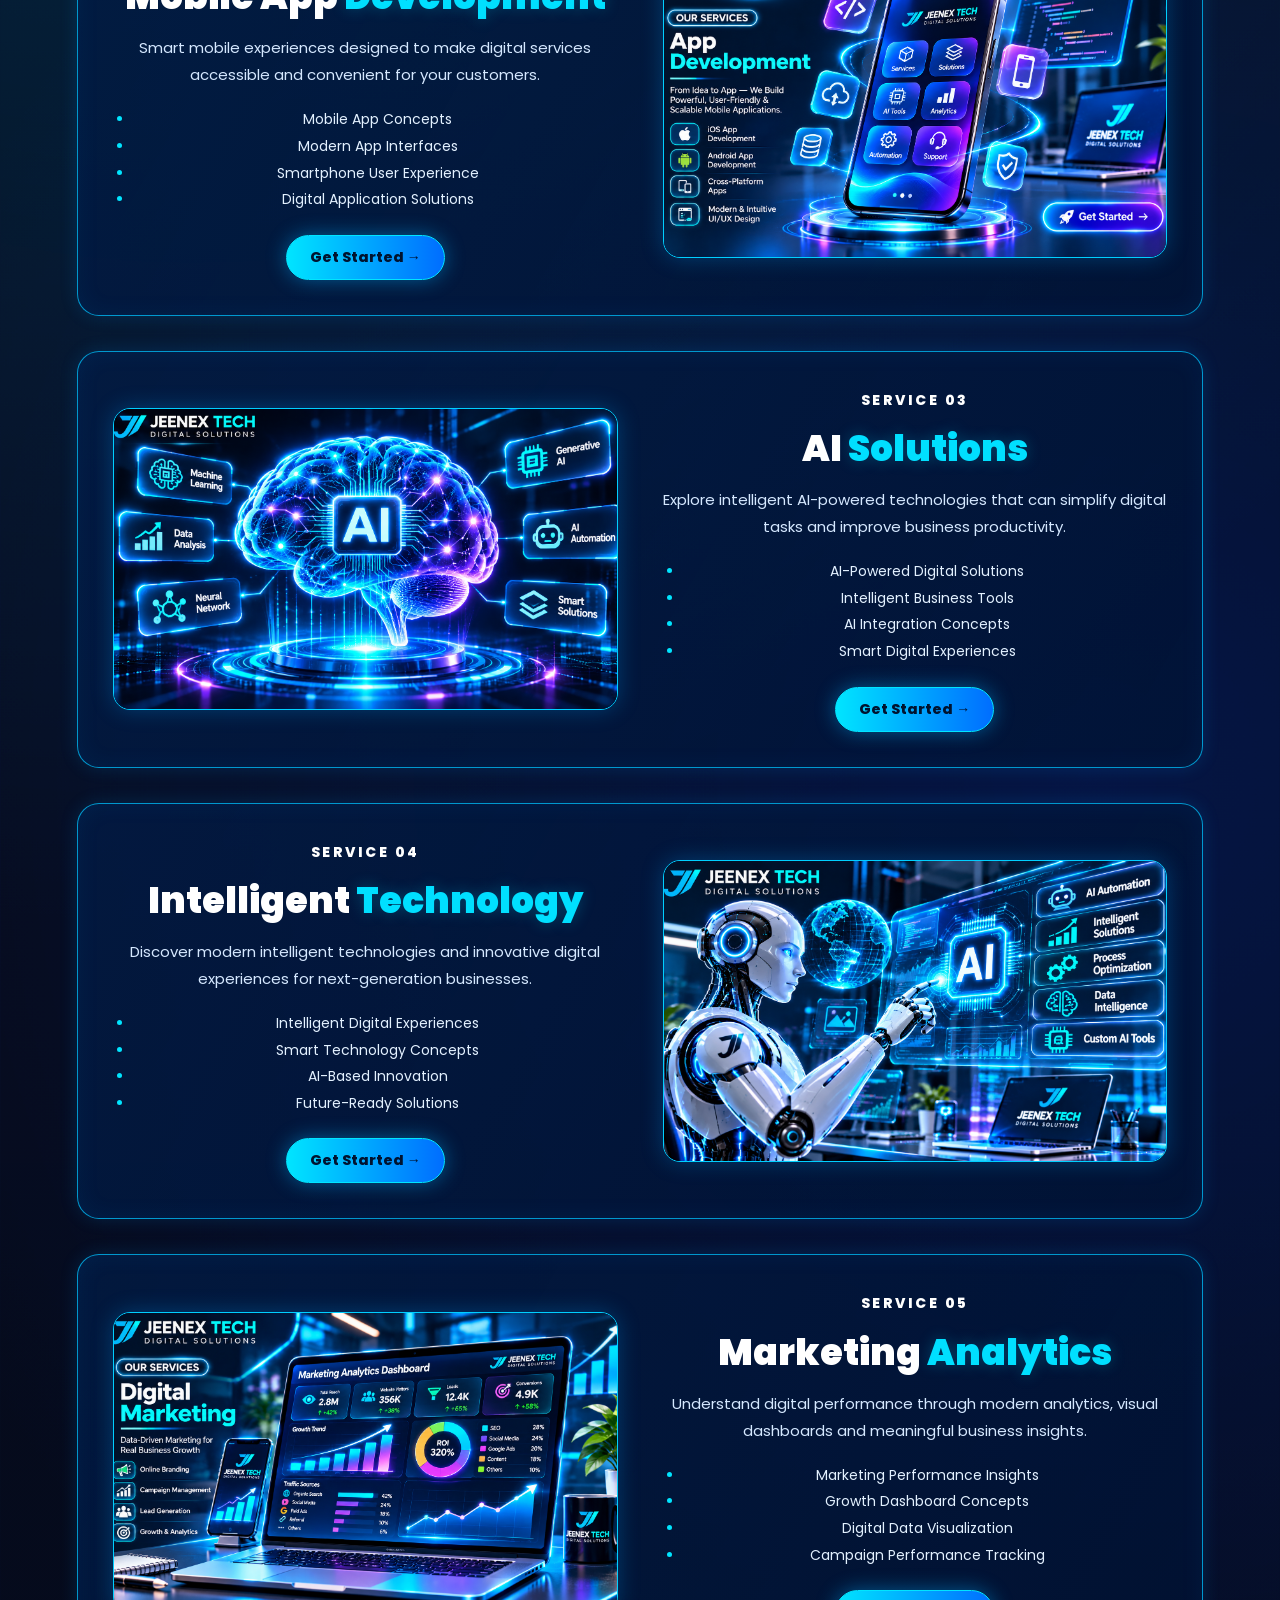
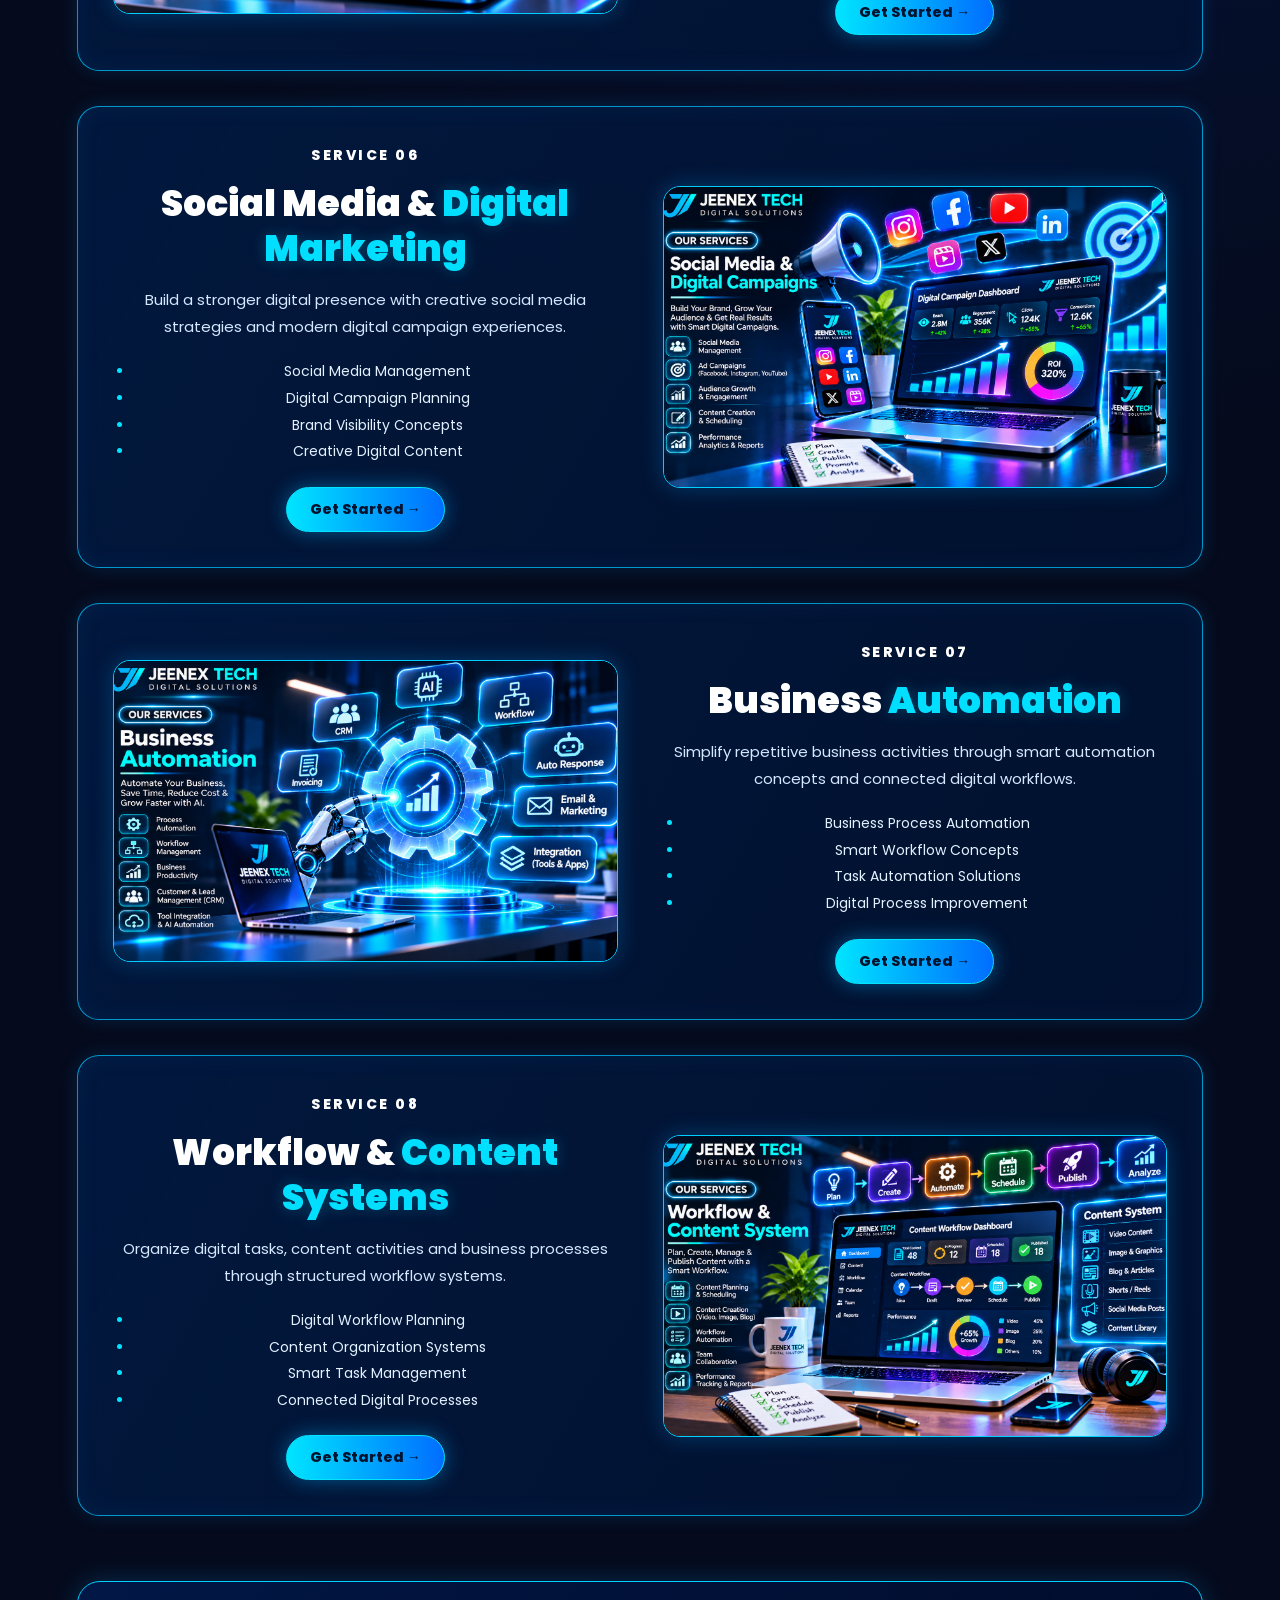
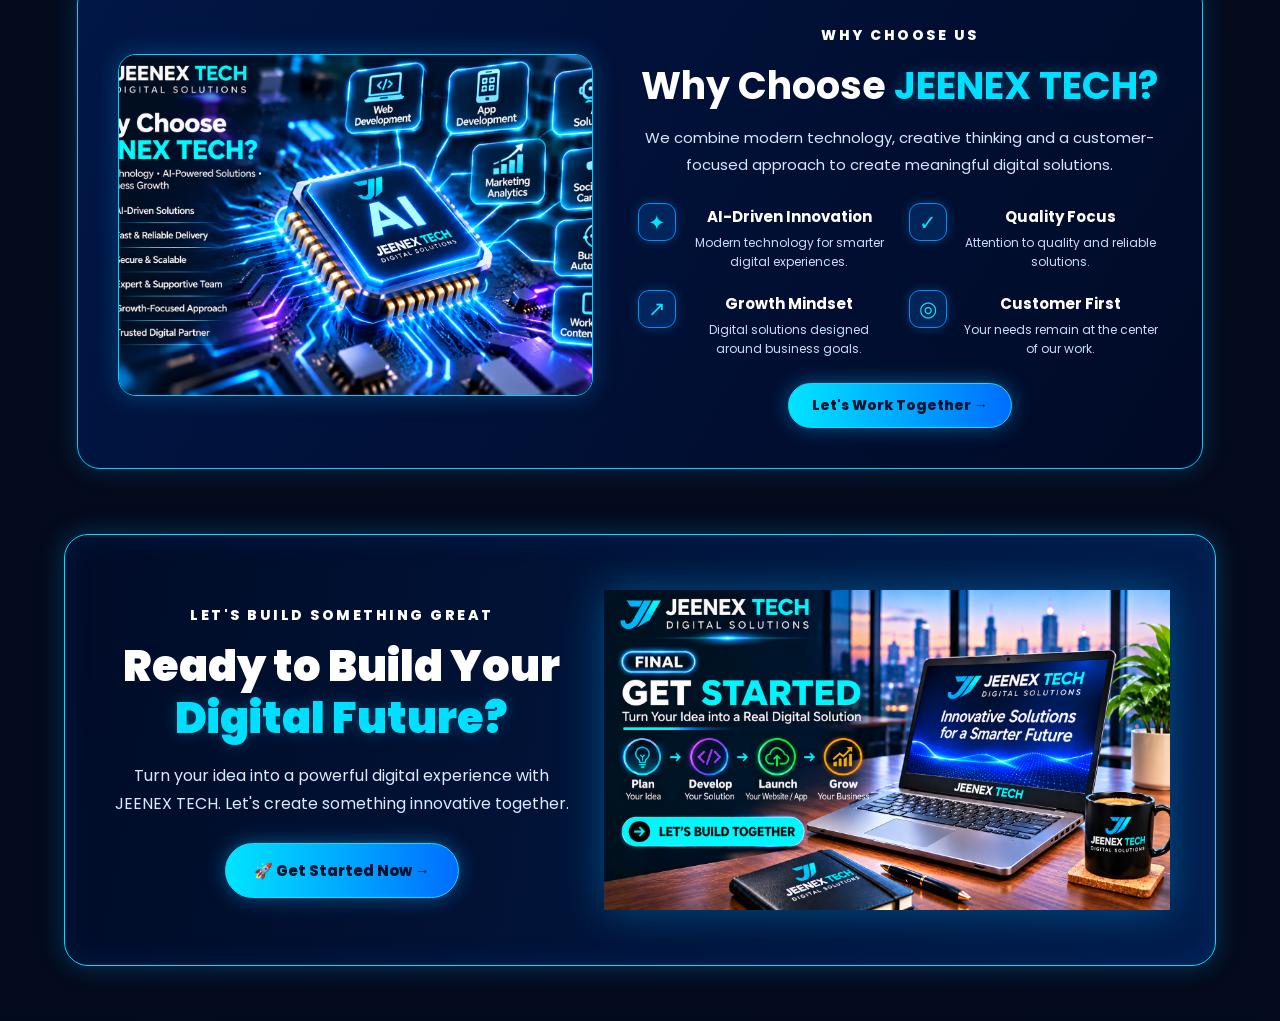
<file: services backup.html>
<!DOCTYPE html>
<html lang="en">

<head>
    <meta charset="UTF-8">
    <meta name="viewport" content="width=device-width, initial-scale=1.0">

    <title>Our Services | JEENEX TECH</title>

    <meta name="description"
        content="Explore AI-powered digital solutions, web development, app development, automation and digital marketing services by JEENEX TECH.">

    <link rel="stylesheet" href="style.css">
    <link rel="stylesheet" href="services.css">
</head>

<body>

    <!-- ==============================
         WEBSITE HEADER
    =============================== -->

    <header class="site-header">

        <a href="index.html" class="brand">

            <span class="brand-mark">
                <img src="images/jeenex-logo.png"
                     alt="JEENEX TECH Logo">
            </span>

            <span class="brand-copy">
                <strong>JEENEX TECH</strong>
                <small>DIGITAL SOLUTIONS</small>
            </span>

        </a>

        <nav class="main-nav">

            <a href="index.html" class="nav-link">
                Home
            </a>

            <a href="services.html" class="nav-link active">
                Services
            </a>

            <a href="about.html" class="nav-link">
                About
            </a>

            <a href="contact.html" class="nav-link">
                Contact
            </a>

            <a href="contact.html" class="nav-cta">
                Get Started →
            </a>

        </nav>

    </header>


    <!-- ==============================
         MAIN SERVICES PAGE
    =============================== -->

    <main class="services-page">


        <!-- ==============================
             1. AI GLOBAL HERO SECTION
        =============================== -->

        <section class="services-hero">

            <div class="services-hero-content">

                <p class="services-tag">
                    NEXT GENERATION DIGITAL TECHNOLOGY
                </p>

                <h1>
                    Powering Your Future
                    With <span>Artificial Intelligence</span>
                </h1>

                <p>
                    Discover intelligent digital solutions
                    designed to transform your ideas,
                    accelerate business growth and create
                    a smarter digital future.
                </p>

                <a href="contact.html" class="services-hero-btn">
                    Explore Our Services →
                </a>

            </div>


            <div class="services-hero-visual">

                <img src="images/services-ai-globe.png"
                     alt="JEENEX TECH AI Global Digital Network">

            </div>

        </section>



        <!-- ==============================
             2. SERVICES INTRODUCTION
        =============================== -->

        <section class="services-intro">

            <p class="services-tag">
                WHAT WE DO
            </p>

            <h2>
                Our <span>Digital Services</span>
            </h2>

            <p class="services-intro-description">
    Smart Websites, AI Solutions & Digital Technology
    to Help Your Business Grow.
</p>

        </section>



        <!-- ==============================
             3. WEB DEVELOPMENT
        =============================== -->

        <section class="service-detail">

            <div class="service-detail-image">

                <img src="images/services-web-development.png"
                     alt="Website Development and Coding">

            </div>

            <div class="service-detail-content">

                <p class="services-tag">
                    SERVICE 01
                </p>

                <h2>
                    Web <span>Development</span>
                </h2>

                <p>
                    Modern, responsive and professional
                    websites designed to build your online
                    presence and connect your business
                    with the digital world.
                </p>

                <ul>
                    <li>Business Website Development</li>
                    <li>Professional Landing Pages</li>
                    <li>Responsive Website Design</li>
                    <li>Custom Website Solutions</li>
                </ul>

                <a href="contact.html" class="service-btn">
                    Get Started →
                </a>

            </div>

        </section>



        <!-- ==============================
             4. APP DEVELOPMENT
        =============================== -->

        <section class="service-detail reverse">

            <div class="service-detail-image">

                <img src="images/services-app-development.png"
                     alt="Mobile Application Development">

            </div>

            <div class="service-detail-content">

                <p class="services-tag">
                    SERVICE 02
                </p>

                <h2>
                    Mobile App <span>Development</span>
                </h2>

                <p>
                    Smart mobile experiences designed
                    to make digital services accessible
                    and convenient for your customers.
                </p>

                <ul>
                    <li>Mobile App Concepts</li>
                    <li>Modern App Interfaces</li>
                    <li>Smartphone User Experience</li>
                    <li>Digital Application Solutions</li>
                </ul>

                <a href="contact.html" class="service-btn">
                    Get Started →
                </a>

            </div>

        </section>



        <!-- ==============================
             5. AI SOLUTIONS
        =============================== -->

        <section class="service-detail">

            <div class="service-detail-image">

                <img src="images/services-ai-brain.png"
                     alt="Artificial Intelligence Brain and Neural Network">

            </div>

            <div class="service-detail-content">

                <p class="services-tag">
                    SERVICE 03
                </p>

                <h2>
                    AI <span>Solutions</span>
                </h2>

                <p>
                    Explore intelligent AI-powered
                    technologies that can simplify
                    digital tasks and improve business
                    productivity.
                </p>

                <ul>
                    <li>AI-Powered Digital Solutions</li>
                    <li>Intelligent Business Tools</li>
                    <li>AI Integration Concepts</li>
                    <li>Smart Digital Experiences</li>
                </ul>

                <a href="contact.html" class="service-btn">
                    Get Started →
                </a>

            </div>

        </section>



        <!-- ==============================
             6. INTELLIGENT TECHNOLOGY
        =============================== -->

        <section class="service-detail reverse">

            <div class="service-detail-image">

                <img src="images/services-ai-robot.png"
                     alt="AI Robot and Intelligent Technology">

            </div>

            <div class="service-detail-content">

                <p class="services-tag">
                    SERVICE 04
                </p>

                <h2>
                    Intelligent <span>Technology</span>
                </h2>

                <p>
                    Discover modern intelligent
                    technologies and innovative
                    digital experiences for
                    next-generation businesses.
                </p>

                <ul>
                    <li>Intelligent Digital Experiences</li>
                    <li>Smart Technology Concepts</li>
                    <li>AI-Based Innovation</li>
                    <li>Future-Ready Solutions</li>
                </ul>

                <a href="contact.html" class="service-btn">
                    Get Started →
                </a>

            </div>

        </section>



        <!-- ==============================
             7. MARKETING ANALYTICS
        =============================== -->

        <section class="service-detail">

            <div class="service-detail-image">

                <img src="images/services-marketing-analytics.png"
                     alt="Marketing Analytics and Growth Dashboard">

            </div>

            <div class="service-detail-content">

                <p class="services-tag">
                    SERVICE 05
                </p>

                <h2>
                    Marketing <span>Analytics</span>
                </h2>

                <p>
                    Understand digital performance
                    through modern analytics,
                    visual dashboards and
                    meaningful business insights.
                </p>

                <ul>
                    <li>Marketing Performance Insights</li>
                    <li>Growth Dashboard Concepts</li>
                    <li>Digital Data Visualization</li>
                    <li>Campaign Performance Tracking</li>
                </ul>

                <a href="contact.html" class="service-btn">
                    Get Started →
                </a>

            </div>

        </section>



        <!-- ==============================
             8. SOCIAL MEDIA MARKETING
        =============================== -->

        <section class="service-detail reverse">

            <div class="service-detail-image">

                <img src="images/services-social-media.png"
                     alt="Social Media and Digital Campaigns">

            </div>

            <div class="service-detail-content">

                <p class="services-tag">
                    SERVICE 06
                </p>

                <h2>
                    Social Media & <span>Digital Marketing</span>
                </h2>

                <p>
                    Build a stronger digital presence
                    with creative social media
                    strategies and modern digital
                    campaign experiences.
                </p>

                <ul>
                    <li>Social Media Management</li>
                    <li>Digital Campaign Planning</li>
                    <li>Brand Visibility Concepts</li>
                    <li>Creative Digital Content</li>
                </ul>

                <a href="contact.html" class="service-btn">
                    Get Started →
                </a>

            </div>

        </section>



        <!-- ==============================
             9. BUSINESS AUTOMATION
        =============================== -->

        <section class="service-detail">

            <div class="service-detail-image">

                <img src="images/services-business-automation.png"
                     alt="Business Automation Technology">

            </div>

            <div class="service-detail-content">

                <p class="services-tag">
                    SERVICE 07
                </p>

                <h2>
                    Business <span>Automation</span>
                </h2>

                <p>
                    Simplify repetitive business
                    activities through smart
                    automation concepts and
                    connected digital workflows.
                </p>

                <ul>
                    <li>Business Process Automation</li>
                    <li>Smart Workflow Concepts</li>
                    <li>Task Automation Solutions</li>
                    <li>Digital Process Improvement</li>
                </ul>

                <a href="contact.html" class="service-btn">
                    Get Started →
                </a>

            </div>

        </section>



        <!-- ==============================
             10. WORKFLOW & CONTENT SYSTEM
        =============================== -->

        <section class="service-detail reverse">

            <div class="service-detail-image">

                <img src="images/services-workflow.png"
                     alt="Digital Workflow and Content System">

            </div>

            <div class="service-detail-content">

                <p class="services-tag">
                    SERVICE 08
                </p>

                <h2>
                    Workflow & <span>Content Systems</span>
                </h2>

                <p>
                    Organize digital tasks,
                    content activities and
                    business processes through
                    structured workflow systems.
                </p>

                <ul>
                    <li>Digital Workflow Planning</li>
                    <li>Content Organization Systems</li>
                    <li>Smart Task Management</li>
                    <li>Connected Digital Processes</li>
                </ul>

                <a href="contact.html" class="service-btn">
                    Get Started →
                </a>

            </div>

        </section>



        <!-- ==============================
             11. WHY CHOOSE JEENEX TECH
        =============================== -->

        <section class="why-jeenex">

            <div class="why-jeenex-image">

                <img src="images/services-ai-chip.png"
                     alt="JEENEX TECH Artificial Intelligence Chip">

            </div>

            <div class="why-jeenex-content">

                <p class="services-tag">
                    WHY CHOOSE US
                </p>

                <h2>
                    Why Choose <span>JEENEX TECH?</span>
                </h2>

                <p>
                    We combine modern technology,
                    creative thinking and a
                    customer-focused approach
                    to create meaningful digital
                    solutions.
                </p>

                <div class="why-points">

                    <div class="why-point">
                        <span>✦</span>
                        <div>
                            <h3>AI-Driven Innovation</h3>
                            <p>Modern technology for smarter digital experiences.</p>
                        </div>
                    </div>

                    <div class="why-point">
                        <span>✓</span>
                        <div>
                            <h3>Quality Focus</h3>
                            <p>Attention to quality and reliable solutions.</p>
                        </div>
                    </div>

                    <div class="why-point">
                        <span>↗</span>
                        <div>
                            <h3>Growth Mindset</h3>
                            <p>Digital solutions designed around business goals.</p>
                        </div>
                    </div>

                    <div class="why-point">
                        <span>◎</span>
                        <div>
                            <h3>Customer First</h3>
                            <p>Your needs remain at the center of our work.</p>
                        </div>
                    </div>

                </div>

                <a href="contact.html" class="service-btn">
                    Let's Work Together →
                </a>

            </div>

        </section>



        <!-- ==============================
             12. FINAL GET STARTED SECTION
        =============================== -->

        <section class="services-final-cta">

            <div class="services-final-content">

                <p class="services-tag">
                    LET'S BUILD SOMETHING GREAT
                </p>

                <h2>
                    Ready to Build Your
                    <span>Digital Future?</span>
                </h2>

                <p>
                    Turn your idea into a powerful
                    digital experience with JEENEX TECH.
                    Let's create something innovative
                    together.
                </p>

                <a href="contact.html" class="services-final-btn">
                    🚀 Get Started Now →
                </a>

            </div>


            <div class="services-final-image">

                <img src="images/services-cta-laptop.png"
                     alt="JEENEX TECH Final Digital Solutions Laptop">

            </div>

        </section>


    </main>

</body>
</html>
</file>
<file: style.css>
/* JEENEX.TECH - Premium AI Website */
@import url('https://fonts.googleapis.com/css2?family=Inter:wght@400;500&family=Poppins:wght@500;600;700&display=swap');
* {
    margin: 0;
    padding: 0;
    box-sizing: border-box;
}

body {
    background-color: #070B1A;
    color: white;
  font-family: 'Poppins', sans-serif;
    min-height: 100vh;
}

/* Website Header */

header {
    background: #0B1530;
    padding: 12px 5%;
    display: flex;
    justify-content: space-between;
    align-items: center;
    border-bottom: 1px solid #163B70;
}


header h2 {
    color: #FFFFFF;
    font-size: 26px;
    letter-spacing: 1px;
    display: flex;
    align-items: center;
    gap: 16px;
    margin: 0;
}

header h2::before {
    content: "";
    display: inline-block;
    width: 58px;
    height: 36px;
    background: linear-gradient(
        110deg,
        #00D9FF 0%,
        #00D9FF 42%,
        transparent 42%,
        transparent 54%,
        #087BFF 54%,
        #087BFF 96%,
        transparent 96%
    );
    transform: skewX(-12deg);
    flex-shrink: 0;
}

}

/* Navigation Menu */

nav {
    display: flex;
    align-items: center;
    justify-content: flex-end;
    gap: 28px;
    flex-wrap: nowrap;
    margin-left: auto;
}

nav a {
    color: #DCEBFF;
    text-decoration: none;
    font-size: 15px;
    font-weight: 600;
    display: inline-block;
    padding: 12px 10px;
    margin-left: 8px;
    transition: 0.3s;
    white-space: nowrap;
}

nav a:hover {
    color: #00FFFFFF;
}

/* Main Section */

main {
    padding: 100px 5%;
    text-align: center;
}

/* Main Heading */

h1 {
    color: #FFFFFF;
    font-size: 48px;
    margin-bottom: 20px;
}

/* Description */

p {
    color: #9BB8E8;
    font-size: 20px;
    line-height: 1.6;
}/* PREMIUM AI HERO SECTION */

main {
    padding: 0;
}

.hero {
    min-height: 90vh;
    display: flex;
    align-items: center;
    padding: 35px 7%;
    text-align: left;

   background:
linear-gradient(
    90deg,
    rgba(3, 8, 20, 0.75) 0%,
    rgba(3, 8, 20, 0.35) 50%,
    rgba(3, 8, 20, 0.05) 100%
),
url("images/ai-robot.png.png");

background-size: cover;
background-position: center;
background-position: center 10%;
}

.hero-content {
    max-width: 700px;
}

.hero-tag {
    font-family: 'Poppins', sans-serif;
    color: #00c8ff;
    font-size: 15px;
    font-weight: 700;
    letter-spacing: 3.5px;
    text-transform: uppercase;
    margin-bottom: 24px;
    text-shadow: 0 0 12px rgba(0, 190, 255, 0.35);
}

.hero h1 {
    font-family: 'Poppins', sans-serif;
    color: #ffffff;
    font-size: 52px;
    font-weight: 600;
    line-height: 1.18;
    letter-spacing: -1.4px;
    margin-bottom: 20px;
    text-shadow: 0 2px 15px rgba(0, 160, 255, 0.15);
}

.hero-description {
    font-family: 'Inter', sans-serif;
    color: #dbeafe;
    font-size: 19px;
    font-weight: 400;
    line-height: 1.7;
    letter-spacing: 0.3px;
    margin-bottom: 38px;
    text-shadow: 0 1px 8px rgba(0, 160, 255, 0.15);
}

.hero-button {
    display: inline-flex;
    align-items: center;
    justify-content: center;
    gap: 12px;
    background: linear-gradient(
        100deg,
        #0066ff,
        #00bfff,
        #00e5ff
    );
    color: #ffffff;
    padding: 17px 34px;
    border: 1px solid rgba(255,255,255,0.35);
    border-radius: 50px;
    text-decoration: none;
    font-size: 17px;
    font-weight: 700;
    letter-spacing: 0.3px;
    box-shadow:
        0 0 15px rgba(0,191,255,0.65),
        0 0 35px rgba(0,102,255,0.35);
    transition: all 0.3s ease;
}

.hero-button::after {
    content: "→";
    font-size: 23px;
    font-weight: bold;
}

.hero-button:hover {
    transform: translateY(-3px);
    box-shadow:
        0 0 22px rgba(0,191,255,0.9),
        0 0 45px rgba(0,102,255,0.55);
}

}

.hero-button::after {
    content: "→";
    font-size: 23px;
    font-weight: bold;
}

.hero-button:hover {
    transform: translateY(-3px);
    box-shadow:
        0 0 22px rgba(0,191,255,0.9),
        0 0 45px rgba(0,102,255,0.55);
}


.hero-image {
    flex: 1;
    display: flex;
    justify-content: center;
    align-items: center;
}

.hero-image img {
    width: 100%;
    max-width: 450px;
    height: auto;
    object-fit: contain;
}/* Full Background AI Hero Design */

.hero {
    position: relative;
    display: block;
    overflow: hidden;
}

.hero-image {
    position: absolute;
    inset: 0;
    width: 100%;
    height: 100%;
    z-index: 0;
    opacity: 0.35;
}

.hero-image img {
    width: 100%;
    height: 100%;
    max-width: none;
    object-fit: cover;
}

.hero-content {
    position: relative;
    z-index: 1;
    max-width: 700px;
}/* AI Image Size Correction */

.hero-image {
    opacity: 1;
}

.hero-image img {
    width: 100%;
    height: 100%;
    max-width: none;
    object-fit: contain;
    object-position: center;
    position: relative;
    top: 60px !important;
    opacity: 1;
    filter: brightness(1.08) contrast(1.12) saturate(1.15);
}/* Remove duplicate hero image */
.hero-image {
    display: none !important;
}/* =================================
   JEENEX TECH - PREMIUM SERVICES
================================= */

.services {
    display: grid;
    grid-template-columns: 0.85fr 2.8fr;
    gap: 30px;
    align-items: center;
    padding: 90px 4% 140px;
    min-height: 480px;
    background:
        linear-gradient(
            120deg,
            rgba(2, 8, 23, 0.10),
            rgba(2, 8, 23, 0.05)
        ),
        url("images/digital-world-bg.png") center center / cover no-repeat;
    border-top: 1px solid rgba(0, 160, 255, 0.25);
}

.services-intro {
    max-width: 260px;
}

.services-tag {
    color: #00bfff;
    font-size: 13px;
    font-weight: 700;
    letter-spacing: 2px;
    margin-bottom: 18px;
}

.services-intro h2 {
    color: white;
    font-size: 46px;
    line-height: 1.05;
    font-weight: 800;
    margin-bottom: 18px;
}

.services-intro h2 span {
    color: #00bfff;
    text-shadow: 0 0 15px rgba(0, 191, 255, 0.5);
}

.services-intro > p:last-child {
    color: #a8bfdc;
    font-size: 13px;
    line-height: 1.7;
}

.services-grid {
    display: grid;
grid-template-columns: repeat(3, minmax(0, 1fr));
    gap: 12px;
}

.service-card {
    min-height: 210px;
    padding: 30px 20px;
    text-align: center;

    display: flex;
    flex-direction: column;
    justify-content: center;

    background: linear-gradient(
        145deg,
        rgba(3, 18, 48, 0.97),
        rgba(2, 9, 28, 0.98)
    );

    border: 1px solid rgba(0, 190, 255, 0.75);
    border-radius: 16px;

    box-shadow:
        0 0 12px rgba(0, 160, 255, 0.35),
        0 0 25px rgba(0, 130, 255, 0.25),
        inset 0 0 20px rgba(0, 100, 255, 0.12);

    transition: all 0.3s ease;
}
        
box-shadow:
    0 0 12px rgba(0, 180, 255, 0.45),
    0 0 25px rgba(0, 150, 255, 0.35),
    0 0 40px rgba(0, 100, 255, 0.25),
    inset 0 0 20px rgba(0, 150, 255, 0.12);

    );
    border: 1px solid rgba(0, 170, 255, 0.5);
    border-radius: 16px;
   box-shadow:
    0 0 12px rgba(0, 160, 255, 0.55),
    0 0 25px rgba(0, 130, 255, 0.45),
    0 0 45px rgba(0, 100, 255, 0.25),
    inset 0 0 20px rgba(0, 150, 255, 0.15);
    transition: all 0.3s ease;
}

/* PREMIUM BLUE NEON SERVICE CARDS */

.service-card {
    min-height: 210px;
    padding: 30px 20px;
    text-align: center;

    display: flex;
    flex-direction: column;
    justify-content: center;

    background: linear-gradient(
        145deg,
        rgba(5, 22, 58, 0.96),
        rgba(2, 10, 32, 0.98)
    );

    border: 1px solid rgba(0, 170, 255, 0.75);
    border-radius: 16px;

    box-shadow:
        0 0 15px rgba(0, 120, 255, 0.35),
        0 0 30px rgba(0, 90, 255, 0.25),
        inset 0 0 20px rgba(0, 100, 255, 0.12);

    transition: all 0.35s ease;
}

/* STRONG BLUE NEON HOVER */

.service-card:hover {
    transform: translateY(-8px);

    border-color: #00dfff;

    background: linear-gradient(
        145deg,
        rgba(4, 28, 75, 0.98),
        rgba(2, 12, 42, 0.99)
    );

    box-shadow:
        0 0 18px rgba(0, 210, 255, 0.95),
        0 0 40px rgba(0, 150, 255, 0.85),
        0 0 75px rgba(0, 100, 255, 0.65),
        0 0 110px rgba(0, 70, 255, 0.35),
        inset 0 0 30px rgba(0, 180, 255, 0.22);
}

.service-icon {
    width: 48px;
    height: 48px;
    margin: 0 auto 18px;
    display: flex;
    align-items: center;
    justify-content: center;
    color: #00cfff;
    font-size: 25px;
    border: 1px solid rgba(0, 191, 255, 0.5);
    border-radius: 50%;
    background: rgba(0, 150, 255, 0.12);
    box-shadow: 0 0 15px rgba(0, 191, 255, 0.2);
}

.service-card h3 {
    color: white;
    font-size: 15px;
    line-height: 1.5;
    margin-bottom: 14px;
    letter-spacing: 0.6px;
    font-weight: 700;
}

.service-card p {
    color: #c5d8f0;
    font-size: 13px;
    line-height: 1.7;
}

/* TABLET RESPONSIVE DESIGN */

@media (max-width: 1100px) {
    .services {
        grid-template-columns: 1fr;
    }

    .services-intro {
        max-width: 100%;
        text-align: center;
    }

   .services-grid {
    grid-template-columns: repeat(3, 1fr);
}
}

/* MOBILE RESPONSIVE DESIGN */

@media (max-width: 600px) {
    .services {
        padding: 60px 5%;
    }

    .services-intro h2 {
        font-size: 38px;
    }

    .services-grid {
    grid-template-columns: 1fr;
}
}/* PREMIUM GET STARTED BUTTON */

.nav-cta {
    display: inline-flex;
    align-items: center;
    gap: 8px;

    padding: 12px 22px;

    color: #FFFFFF;
    background: linear-gradient(
        135deg,
        #008BFF,
        #00D9FF
    );

    border: 1px solid #00D9FF;
    border-radius: 30px;

    font-weight: 700;

    box-shadow:
        0 0 12px rgba(0, 160, 255, 0.5),
        0 0 25px rgba(0, 130, 255, 0.3);

    transition: all 0.3s ease;
}

/* BUTTON HOVER EFFECT */

.nav-cta:hover {
    color: #FFFFFF;
    transform: translateY(-3px);

    box-shadow:
        0 0 15px rgba(0, 200, 255, 0.8),
        0 0 35px rgba(0, 170, 255, 0.7);

}.nav-cta:hover {
    color: #FFFFFF;
    transform: translateY(-3px);

    box-shadow:
        0 0 15px rgba(0, 200, 255, 0.8),
        0 0 35px rgba(0, 170, 255, 0.7);
}

/* =================================
   JEENEX TECH - PREMIUM BRAND LOGO
================================= */

.site-header .brand {
    display: flex;
    align-items: center;
    gap: 1px;
    text-decoration: none;
    border: none;
    outline: none;
    flex-shrink: 0;
}

/* BLUE J BRAND MARK */

.site-header .brand-mark {
    width: 54px;
    height: 48px;
    display: flex;
    align-items: center;
    justify-content: center;

    background: linear-gradient(
        135deg,
        #00D9FF,
        #0066FF
    );

    color: #00132E;
    font-size: 38px;
    font-weight: 900;
    font-style: italic;

    border-radius: 9px;
    line-height: 1;
    box-shadow: 0 0 16px rgba(0, 140, 255, 0.35);
}

/* BRAND NAME AND TAGLINE */

.site-header .brand-copy {
    display: flex;
    flex-direction: column;
    gap: 3px;
    text-decoration: none;
}

/* JEENEX TECH */

.site-header .brand-copy strong {
    color: #FFFFFF;
    font-size: 25px;
    font-weight: 800;
    letter-spacing: 0.5px;
    line-height: 1.1;
}

/* DIGITAL SOLUTIONS */

.site-header .brand-copy small {
    color: #D5E5FF;
    font-size: 11px;
    font-weight: 600;
    letter-spacing: 3px;
    line-height: 1.2;
}

/* CUSTOM GEOMETRIC J LOGO */

.site-header .brand-mark {
    width: 58px;
    height: 48px;
    display: flex;
    align-items: center;
    justify-content: center;
    background: transparent;
    box-shadow: none;
    border-radius: 0;
    padding: 0;
    flex-shrink: 0;
}

.site-header .brand-mark img {
    width: 100%;
    height: 100%;
    display: block;
}

/* =====================================
   JEENEX TECH - PREMIUM BLUE NAVIGATION
===================================== */

.site-header .main-nav .nav-link {
    color: #EAF6FF;
    text-decoration: none;
    font-size: 15px;
    font-weight: 600;

    padding: 10px 18px;

    border: 1px solid transparent;
    border-radius: 8px;

    background: transparent;

    transition: all 0.3s ease;
}

/* BLUE HOVER EFFECT */

.site-header .main-nav .nav-link:hover {
    color: #FFFFFF;

    background: rgba(0, 145, 255, 0.15);

    border: 1px solid #008CFF;

    box-shadow:
        0 0 10px rgba(0, 150, 255, 0.45),
        0 0 22px rgba(0, 120, 255, 0.25);

    transform: translateY(-2px);
}

/* KEYBOARD FOCUS EFFECT */

.site-header .main-nav .nav-link:focus-visible {
    outline: 2px solid #00D9FF;
    outline-offset: 4px;
}

/* GET STARTED BUTTON */

.site-header .main-nav .nav-cta {
    margin-left: 12px;
}

/* SMOOTH BUTTON TRANSITION */

.site-header .main-nav a {
    transition: all 0.3s ease;
}
/* MOBILE NAVIGATION FIX */

@media (max-width: 600px) {

    .site-header {
        flex-direction: column;
        align-items: center;
        gap: 15px;
        padding: 15px 10px;
    }

    .brand {
        justify-content: center;
    }

    .main-nav {
        width: 100%;
        display: flex;
        flex-wrap: wrap;
        justify-content: center;
        align-items: center;
        gap: 8px;
    }

    .nav-link {
        font-size: 14px;
        padding: 8px 10px;
    }

    .nav-cta {
        font-size: 14px;
        padding: 10px 16px;
    }

}
</file>
<file: about.css>
/* =========================================
   JEENEX TECH - ABOUT PAGE
   PREMIUM FUTURISTIC AI DESIGN
========================================= */

.about-page {
    position: relative;
    width: 100%;
    overflow: hidden;
    isolation: isolate;
    color: #ffffff;

    background:
    linear-gradient(
        rgba(0, 10, 32, 0.68),
        rgba(0, 14, 40, 0.76)
    ),
    url("images/digital-world-bg.png");
        url("images/about-digital-bg.png");

    background-size: cover;
    background-position: center;
    background-attachment: fixed;
}

/* COMMON TEXT COLORS */

.about-page h1,
.about-page h2,
.about-page h3,
.about-page p {
    position: relative;
    z-index: 1;
}

.about-page h1 span,
.about-page h2 span {
    color: #00e5ff;
    text-shadow: 0 0 15px rgba(0, 220, 255, 0.3);
}

/* =========================================
   HERO SECTION
========================================= */

.about-hero {
    position: relative;
    min-height: 350px;
    padding: 45px 7%;

    display: grid;
    grid-template-columns: 0.9fr 1.1fr;
    align-items: center;
    gap: 30px;

    background:
       background:
    linear-gradient(
        90deg,
        rgba(0, 12, 38, 0.60),
        rgba(0, 25, 65, 0.35)
    ),
    url("images/digital-world-bg.png");

    background-size: cover;
    background-position: center;

    border-bottom: 1px solid #008dff;
    box-shadow: 0 8px 30px rgba(0, 150, 255, 0.12);
}

.about-hero-content {
    max-width: 550px;
}

.about-tag {
    display: inline-block;
    color: #00e5ff;

    font-size: 14px;
    font-weight: 800;
    letter-spacing: 2px;

    margin-bottom: 15px;
    padding: 7px 15px;

    background: rgba(0, 150, 255, 0.12);
    border: 1px solid #00cfff;
    border-radius: 30px;

    box-shadow: 0 0 15px rgba(0, 200, 255, 0.25);
}

.about-hero h1 {
    font-size: clamp(34px, 4.5vw, 55px);
    font-weight: 900;
    line-height: 1.15;
    margin-bottom: 16px;
}

.about-hero .hero-description {
    color: #d9eaff;
    font-size: 17px;
    line-height: 1.7;
    max-width: 520px;
}

/* HERO BUTTON */

.about-hero-btn {
    display: inline-flex;
    align-items: center;
    justify-content: center;

    margin-top: 22px;
    padding: 13px 30px;

    color: #ffffff;
    background: linear-gradient(100deg, #00cfff, #004dff);

    border: 1px solid #00e5ff;
    border-radius: 40px;

    font-size: 16px;
    font-weight: 800;
    text-decoration: none;

    box-shadow:
        0 0 12px rgba(0, 220, 255, 0.7),
        0 0 28px rgba(0, 100, 255, 0.35);

    transition: all 0.3s ease;
}

.about-hero-btn:hover {
    transform: translateY(-4px);
    background: linear-gradient(100deg, #007dff, #00cfff);

    box-shadow:
        0 0 18px #00dfff,
        0 0 35px rgba(0, 130, 255, 0.7);
}

/* =========================================
   AI GLOBE VISUAL
========================================= */

.hero-ai-visual {
    position: relative;
    min-height: 310px;

    display: flex;
    justify-content: center;
    align-items: center;
}

.hero-ai-visual > img {
    width: 100%;
    max-width: 490px;
    height: 310px;

    object-fit: contain;

    filter: drop-shadow(0 0 18px rgba(0, 160, 255, 0.55));

    animation: globeFloat 5s ease-in-out infinite;
}

@keyframes globeFloat {
    0%, 100% {
        transform: translateY(0);
    }

    50% {
        transform: translateY(-10px);
    }
}

/* FLOATING SERVICE CARDS */

.hero-service-card {
    position: absolute;
    z-index: 2;

    width: 115px;
    min-height: 75px;

    display: flex;
    flex-direction: column;
    align-items: center;
    justify-content: center;

    padding: 9px 7px;

    text-align: center;

    background: rgba(0, 25, 65, 0.85);
    border: 1px solid #00cfff;
    border-radius: 13px;

    box-shadow:
        0 0 12px rgba(0, 170, 255, 0.4),
        inset 0 0 15px rgba(0, 100, 255, 0.12);

    backdrop-filter: blur(8px);
    transition: 0.3s ease;
}

.hero-service-card:hover {
    transform: translateY(-6px) scale(1.04);
    box-shadow: 0 0 22px rgba(0, 220, 255, 0.75);
}

.hero-service-card span {
    color: #00e5ff;
    font-size: 27px;
    line-height: 1.2;
}

.hero-service-card h3 {
    color: #ffffff;
    font-size: 12px;
    margin-top: 5px;
}

.hero-service-card p {
    color: #cceaff;
    font-size: 11px;
    margin: 2px 0 0;
}

.service-web {
    top: 5%;
    left: 0;
}

.service-ai {
    bottom: 8%;
    left: 0;
}

.service-marketing {
    top: 5%;
    right: 0;
}

.service-automation {
    bottom: 8%;
    right: 0;
}

/* =========================================
   WHO WE ARE SECTION
========================================= */

.who-we-are {
    display: grid;
    grid-template-columns: 0.85fr 1.15fr;

    align-items: center;
    gap: 40px;

    padding: 45px 6%;
}

.about-visual {
    position: relative;

    min-height: 280px;

    display: flex;
    justify-content: center;
    align-items: center;

    background:
        linear-gradient(
            135deg,
            rgba(0, 35, 85, 0.85),
            rgba(0, 10, 35, 0.95)
        );

    border: 1px solid #00dfff;
    border-radius: 18px;

    box-shadow:
        0 0 20px rgba(0, 174, 255, 0.35),
        inset 0 0 20px rgba(0, 100, 255, 0.15);

    overflow: hidden;
}

.about-visual::before {
    content: "";
    position: absolute;
    inset: 0;

    background: linear-gradient(
        135deg,
        transparent,
        rgba(0, 200, 255, 0.12),
        transparent
    );

    pointer-events: none;
}

.about-visual img {
    position: relative;
    z-index: 1;

    width: 100%;
    height: 280px;

    object-fit: contain;
    display: block;

    filter: drop-shadow(0 0 15px rgba(0, 150, 255, 0.4));
}

.who-content h2 {
    font-size: clamp(25px, 3vw, 35px);
    line-height: 1.3;
    margin-bottom: 13px;
}

.who-content .who-description {
    color: #dceaff;
    font-size: 15px;
    line-height: 1.7;
}

/* FEATURE CARDS */

.about-features {
    display: grid;
    grid-template-columns: repeat(4, 1fr);
    gap: 8px;

    margin-top: 25px;
}

.about-feature {
    text-align: center;
    padding: 12px 5px;

    border-right: 1px solid rgba(0, 200, 255, 0.35);
    transition: 0.3s ease;
}

.about-feature:last-child {
    border-right: none;
}

.about-feature:hover {
    transform: translateY(-5px);
}

.about-feature span {
    display: inline-flex;

    width: 48px;
    height: 48px;

    align-items: center;
    justify-content: center;

    color: #00e5ff;
    font-size: 25px;

    background: rgba(0, 90, 180, 0.3);
    border: 1px solid #00cfff;
    border-radius: 14px;

    box-shadow: 0 0 15px rgba(0, 174, 255, 0.35);
}

.about-feature h3 {
    color: #ffffff;
    font-size: 14px;
    margin: 10px 0 5px;
}

.about-feature p {
    color: #c5ddff;
    font-size: 11px;
}

/* =========================================
   MISSION & VISION
========================================= */

.mission-vision {
    display: grid;
    grid-template-columns: repeat(2, 1fr);

    gap: 25px;
    padding: 5px 6% 40px;
}

.mv-card {
    position: relative;

    display: flex;
    align-items: center;
    gap: 22px;

    min-height: 145px;
    padding: 23px;

    background:
        linear-gradient(
            120deg,
            rgba(0, 70, 140, 0.4),
            rgba(0, 20, 55, 0.88)
        );

    border: 1px solid #00cfff;
    border-radius: 18px;

    box-shadow:
        0 0 18px rgba(0, 174, 255, 0.22),
        inset 0 0 20px rgba(0, 130, 255, 0.1);

    transition: 0.3s ease;
}

.mv-card:hover {
    transform: translateY(-5px);
    box-shadow: 0 0 25px rgba(0, 200, 255, 0.45);
}

.mv-icon {
    flex-shrink: 0;

    width: 78px;
    height: 78px;

    display: flex;
    align-items: center;
    justify-content: center;

    color: #00e5ff;
    font-size: 42px;

    border: 2px solid #00cfff;
    border-radius: 50%;

    box-shadow: 0 0 18px rgba(0, 174, 255, 0.4);
}

.mv-card h2 {
    font-size: 26px;
    margin-bottom: 8px;
}

.mv-card p {
    color: #dceaff;
    font-size: 14px;
    line-height: 1.6;
}

/* =========================================
   CORE VALUES
========================================= */

.core-values {
    padding: 0 6% 55px;
}

.core-values > h2 {
    text-align: center;
    font-size: 34px;
    margin-bottom: 28px;
}

.values-grid {
    display: grid;
    grid-template-columns: repeat(4, 1fr);
    gap: 20px;
}

.value-card {
    text-align: center;

    padding: 22px 12px;

    background: rgba(0, 35, 85, 0.45);

    border: 1px solid #00cfff;
    border-radius: 16px;

    box-shadow:
        0 0 15px rgba(0, 174, 255, 0.2),
        inset 0 0 15px rgba(0, 100, 255, 0.1);

    transition: 0.3s ease;
}

.value-card:hover {
    transform: translateY(-7px);

    box-shadow:
        0 0 25px rgba(0, 200, 255, 0.55);
}

.value-card span {
    display: inline-flex;

    width: 62px;
    height: 62px;

    align-items: center;
    justify-content: center;

    color: #00e5ff;
    font-size: 32px;

    border: 1px solid #00cfff;
    border-radius: 50%;

    background: #05265c;

    box-shadow: 0 0 18px rgba(0, 174, 255, 0.35);
}

.value-card h3 {
    color: #ffffff;
    font-size: 19px;
    margin: 12px 0 8px;
}

.value-card p {
    color: #c9ddf8;
    font-size: 13px;
    line-height: 1.6;
}

/* =========================================
   TABLET RESPONSIVE DESIGN
========================================= */

@media (max-width: 900px) {

    .about-hero {
        grid-template-columns: 1fr 1fr;
        padding: 35px 5%;
        gap: 15px;
    }

    .hero-service-card {
        width: 95px;
        min-height: 65px;
    }

    .who-we-are {
        gap: 25px;
    }

    .about-features {
        grid-template-columns: repeat(2, 1fr);
    }

    .values-grid {
        grid-template-columns: repeat(2, 1fr);
    }
}

/* =========================================
   MOBILE RESPONSIVE DESIGN
========================================= */

@media (max-width: 768px) {

    .about-page {
        background-attachment: scroll;
    }

    .about-hero {
        grid-template-columns: 1fr;
        padding: 35px 5%;
        gap: 15px;
        text-align: center;
    }

    .about-hero-content {
        margin: auto;
    }

    .about-hero h1 {
        font-size: 36px;
    }

    .about-hero .hero-description {
        font-size: 15px;
        margin: auto;
    }

    .hero-ai-visual {
        min-height: 270px;
        margin: 5px 0;
    }

    .hero-ai-visual > img {
        max-width: 390px;
        height: 260px;
    }

    .hero-service-card {
        width: 95px;
        min-height: 62px;
        padding: 6px 4px;
    }

    .hero-service-card span {
        font-size: 21px;
    }

    .hero-service-card h3 {
        font-size: 10px;
    }

    .hero-service-card p {
        font-size: 9px;
    }

    .who-we-are {
        grid-template-columns: 1fr;
        gap: 25px;
        padding: 35px 5%;
    }

    .about-visual {
        min-height: 240px;
    }

    .about-visual img {
        height: 240px;
    }

    .who-content {
        text-align: center;
    }

    .about-features {
        grid-template-columns: repeat(2, 1fr);
    }

    .about-feature {
        border-right: none;
        border-bottom: 1px solid rgba(0, 200, 255, 0.25);
    }

    .mission-vision {
        grid-template-columns: 1fr;
        padding: 5px 5% 35px;
        gap: 18px;
    }

    .mv-card {
        padding: 18px;
        gap: 15px;
    }

    .mv-icon {
        width: 65px;
        height: 65px;
        font-size: 32px;
    }

    .mv-card h2 {
        font-size: 23px;
    }

    .mv-card p {
        font-size: 13px;
    }

    .core-values {
        padding: 0 5% 40px;
    }

    .core-values > h2 {
        font-size: 29px;
    }

    .values-grid {
        grid-template-columns: repeat(2, 1fr);
        gap: 13px;
    }
}

/* =========================================
   SMALL MOBILE SCREENS
========================================= */

@media (max-width: 420px) {

    .about-hero h1 {
        font-size: 31px;
    }

    .hero-ai-visual {
        min-height: 230px;
    }

    .hero-ai-visual > img {
        height: 220px;
    }

    .hero-service-card {
        width: 82px;
        min-height: 58px;
    }

    .about-feature h3 {
        font-size: 13px;
    }

    .about-feature p {
        font-size: 10px;
    }

    .mv-card {
        align-items: flex-start;
        padding: 15px;
    }

    .mv-icon {
        width: 55px;
        height: 55px;
        font-size: 27px;
    }

    .mv-card h2 {
        font-size: 20px;
    }

    .mv-card p {
        font-size: 12px;
    }

    .values-grid {
        gap: 10px;
    }

    .value-card {
        padding: 17px 8px;
    }

    .value-card span {
        width: 52px;
        height: 52px;
        font-size: 27px;
    }

    .value-card h3 {
        font-size: 16px;
    }

    .value-card p {
        font-size: 11px;
    }
}

/* =========================================
   REDUCED MOTION ACCESSIBILITY
========================================= */

@media (prefers-reduced-motion: reduce) {

    .hero-ai-visual > img {
        animation: none;
    }

    .about-page *,
    .about-page *::before,
    .about-page *::after {
        transition: none !important;
    }
}
</file>
<file: contact.css>
/* =====================================================
   JEENEX TECH - PREMIUM NEON CONTACT PAGE
   Updated Version - Desktop Height & Layout Fix
===================================================== */


/* =====================================================
   1. CONTACT PAGE BACKGROUND
===================================================== */

.contact-page {
    width: 100%;
    min-height: calc(100vh - 100px);

    padding: 16px 2.5%;

    display: flex;
    align-items: center;
    justify-content: center;

    background:
        radial-gradient(
            circle at 15% 50%,
            rgba(0, 105, 255, 0.20),
            transparent 38%
        ),
        radial-gradient(
            circle at 90% 20%,
            rgba(0, 220, 255, 0.12),
            transparent 35%
        ),
        #020B1B;

    position: relative;
    overflow: hidden;
}


.contact-page::before {
    content: "";

    position: absolute;
    inset: 0;

    background-image:
        url("images/contact-digital-bg.png");

    background-size: cover;
    background-position: center;
    background-repeat: no-repeat;

    opacity: 0.25;
    pointer-events: none;
}


/* =====================================================
   2. MAIN CONTACT CONTAINER
===================================================== */

.contact-container {
    width: 100%;
    max-width: 1560px;

    min-height: 610px;
    height: calc(100vh - 150px);
    max-height: 760px;

    display: grid;
    grid-template-columns: 1.04fr 1fr;

    position: relative;
    z-index: 1;

    padding: 20px 26px;

    background:
        linear-gradient(
            120deg,
            rgba(3, 20, 43, 0.96),
            rgba(2, 13, 32, 0.97)
        );

    border: 3px solid #00DFFF;
    border-radius: 38px;

    box-shadow:
        0 0 12px #00DFFF,
        0 0 28px rgba(0, 145, 255, 0.9),
        0 0 65px rgba(0, 100, 255, 0.45),
        inset 0 0 28px rgba(0, 170, 255, 0.16);

    animation: contactBorderGlow 3s ease-in-out infinite alternate;
}


@keyframes contactBorderGlow {

    from {
        box-shadow:
            0 0 10px #00DFFF,
            0 0 25px rgba(0, 145, 255, 0.7),
            0 0 45px rgba(0, 100, 255, 0.35),
            inset 0 0 20px rgba(0, 170, 255, 0.12);
    }

    to {
        box-shadow:
            0 0 18px #00E5FF,
            0 0 38px rgba(0, 160, 255, 0.95),
            0 0 75px rgba(0, 100, 255, 0.55),
            inset 0 0 32px rgba(0, 200, 255, 0.22);
    }

}


/* =====================================================
   3. LEFT SIDE
===================================================== */

.contact-left {
    min-width: 0;

    position: relative;

    padding: 5px 24px 5px 10px;

    display: flex;
    flex-direction: column;
    justify-content: flex-start;

    border-right: 1px solid rgba(0, 190, 255, 0.65);

    background:
        radial-gradient(
            ellipse at 30% 75%,
            rgba(0, 120, 255, 0.18),
            transparent 60%
        );

    overflow: hidden;
}


.contact-left::before {
    content: "";

    position: absolute;

    width: 320px;
    height: 320px;

    left: 8%;
    top: 38%;

    background: #006CFF;
    filter: blur(120px);
    opacity: 0.22;

    pointer-events: none;
}


/* =====================================================
   4. CONTACT TAG
===================================================== */

.contact-tag {
    position: relative;
    z-index: 2;

    display: inline-block;
    width: fit-content;

    padding: 7px 16px;
    margin-bottom: 12px;

    color: #FFFFFF;

    font-size: 16px;
    font-weight: 700;
    letter-spacing: 0.5px;

    border: 2px solid #00DFFF;
    border-radius: 12px;

    background: rgba(0, 100, 190, 0.16);

    box-shadow:
        0 0 10px rgba(0, 210, 255, 0.75),
        inset 0 0 12px rgba(0, 190, 255, 0.15);
}


.contact-tag span {
    color: #00E5FF;
}


/* =====================================================
   5. LEFT SIDE HEADING - OVERLAP FIX
===================================================== */

.contact-left-content {
    position: relative;
    z-index: 4;

    width: 70%;
    max-width: 490px;
}


.contact-left-content h1 {
    color: #FFFFFF;

    font-size: clamp(27px, 2.35vw, 38px);
    line-height: 1.15;
    font-weight: 800;

    margin: 0 0 14px;

    letter-spacing: -0.6px;
}


.contact-left-content h1 span {
    color: #00E5FF;

    text-shadow:
        0 0 10px rgba(0, 220, 255, 0.45),
        0 0 22px rgba(0, 130, 255, 0.25);
}


.contact-description {
    color: #E1EEFF;

    font-size: 16px;
    line-height: 1.5;

    max-width: 440px;
    margin: 0;
}


/* =====================================================
   6. ROBOT + AI GLOBE IMAGE
===================================================== */

.contact-hero-visual {
    position: absolute;

    left: 0;
    bottom: 0;

    width: 70%;
    height: 64%;

    display: flex;
    align-items: flex-end;
    justify-content: center;

    z-index: 1;
    pointer-events: none;
}


.contact-hero-visual::before {
    content: "";

    position: absolute;

    width: 85%;
    height: 55%;

    bottom: 8%;
    left: 5%;

    background: #007BFF;
    filter: blur(75px);
    opacity: 0.24;
}


.contact-hero-visual img {
    position: relative;

    width: 100%;
    height: 100%;

    object-fit: contain;
    object-position: left bottom;

    filter:
        drop-shadow(0 0 12px rgba(0, 160, 255, 0.65))
        drop-shadow(0 0 28px rgba(0, 110, 255, 0.35));
}


/* =====================================================
   7. SERVICE CARDS - HEADING OVERLAP FIX
===================================================== */

.contact-services {
    position: absolute;

    top: 18%;
    right: 0;

    width: 25%;

    display: flex;
    flex-direction: column;
    gap: 11px;

    z-index: 3;
}


.contact-service-card {
    min-height: 76px;

    display: flex;
    align-items: center;
    justify-content: flex-start;
    gap: 8px;

    padding: 7px 8px;

    background:
        linear-gradient(
            135deg,
            rgba(4, 43, 83, 0.96),
            rgba(1, 17, 40, 0.98)
        );

    border: 2px solid #00CFFF;
    border-radius: 16px;

    box-shadow:
        0 0 9px rgba(0, 210, 255, 0.75),
        inset 0 0 13px rgba(0, 145, 255, 0.2);

    transition: 0.3s ease;
}


.contact-service-card:hover {
    transform: translateX(-5px);

    border-color: #FFFFFF;

    box-shadow:
        0 0 15px #00E5FF,
        0 0 30px rgba(0, 120, 255, 0.6);
}


.contact-service-card img {
    width: 43px;
    height: 43px;

    flex-shrink: 0;

    object-fit: contain;

    filter:
        drop-shadow(0 0 7px #00CFFF);
}


.contact-service-card h3 {
    color: #FFFFFF;

    font-size: 14px;
    font-weight: 800;

    line-height: 1.2;
    margin: 0;
}


.contact-service-card p {
    color: #00E5FF;

    font-size: 12px;
    font-weight: 700;

    line-height: 1.2;
    margin: 2px 0 0;
}


/* =====================================================
   8. RIGHT SIDE - ENQUIRY FORM
===================================================== */

.contact-right {
    min-width: 0;

    position: relative;

    padding: 3px 10px 0 32px;

    display: flex;
    flex-direction: column;
}


/* CLOSE BUTTON */

.contact-close {
    position: absolute;

    top: 0;
    right: 0;

    width: 45px;
    height: 45px;

    display: flex;
    align-items: center;
    justify-content: center;

    color: #FFFFFF;
    font-size: 32px;
    line-height: 1;

    background: rgba(5, 18, 40, 0.9);

    border: 2px solid #8CA8C8;
    border-radius: 50%;

    cursor: pointer;

    box-shadow:
        0 0 12px rgba(0, 130, 255, 0.3);

    transition: 0.3s;
}


.contact-close:hover {
    border-color: #00E5FF;
    color: #00E5FF;

    transform: rotate(90deg);

    box-shadow:
        0 0 15px #00DFFF;
}


/* =====================================================
   9. FORM HEADING
===================================================== */

.contact-form-heading {
    margin-bottom: 15px;
    padding-right: 52px;
}


.contact-form-heading h2 {
    color: #FFFFFF;

    font-size: clamp(25px, 2.3vw, 36px);
    font-weight: 800;

    line-height: 1.2;
    margin: 0;
}


.contact-form-heading h2 span {
    color: #00E5FF;

    text-shadow:
        0 0 12px rgba(0, 210, 255, 0.35);
}


.heading-underline {
    width: 85px;
    height: 4px;

    margin-top: 11px;

    border-radius: 10px;

    background: linear-gradient(
        90deg,
        #00E5FF,
        #008BFF
    );

    box-shadow:
        0 0 12px #00DFFF;
}


/* =====================================================
   10. CONTACT FORM
===================================================== */

.contact-form {
    width: 100%;

    display: flex;
    flex-direction: column;

    gap: 9px;
}


.form-row {
    width: 100%;

    display: grid;
    grid-template-columns: 1fr 1fr;

    gap: 12px;
}


.form-group {
    min-width: 0;
    min-height: 45px;

    display: flex;
    align-items: center;
    gap: 11px;

    padding: 0 13px;

    background:
        linear-gradient(
            110deg,
            rgba(4, 29, 57, 0.95),
            rgba(2, 17, 38, 0.98)
        );

    border: 1.5px solid #008DDB;
    border-radius: 14px;

    box-shadow:
        inset 0 0 10px rgba(0, 120, 255, 0.10),
        0 0 6px rgba(0, 145, 255, 0.12);

    transition: 0.3s ease;
}


.form-group:focus-within {
    border-color: #00E5FF;

    box-shadow:
        0 0 12px rgba(0, 210, 255, 0.55),
        inset 0 0 12px rgba(0, 180, 255, 0.12);
}


.form-group.full-width {
    width: 100%;
}


/* FORM ICONS */

.form-icon {
    flex-shrink: 0;

    color: #E7F5FF;

    font-size: 24px;
    line-height: 1;

    text-shadow:
        0 0 8px rgba(0, 180, 255, 0.5);
}


/* INPUT FIELDS */

.form-group input,
.form-group select,
.form-group textarea {
    width: 100%;

    color: #FFFFFF;
    font-family: inherit;
    font-size: 14px;
    font-weight: 500;

    background: transparent;

    border: none;
    outline: none;

    min-width: 0;
}


.form-group input {
    height: 43px;
}


.form-group input::placeholder,
.form-group textarea::placeholder {
    color: #E0ECFA;
    opacity: 1;
}


/* SELECT MENU */

.form-group select {
    height: 43px;

    cursor: pointer;

    color: #FFFFFF;
    color-scheme: dark;
}


.form-group select option {
    color: #FFFFFF;
    background: #061A35;
}


/* TEXTAREA */

.textarea-group {
    min-height: 88px;

    align-items: flex-start;

    padding-top: 11px;
}


.form-group textarea {
    min-height: 65px;

    resize: vertical;
    line-height: 1.5;
}


/* HIDDEN WEBSITE TYPE FIELD */

.website-type-group[hidden] {
    display: none !important;
}


/* =====================================================
   11. CONSENT CHECKBOX
===================================================== */

.contact-consent {
    display: flex;
    align-items: flex-start;
    gap: 10px;

    padding: 1px 4px;

    color: #F1F6FF;

    font-size: 13px;
    line-height: 1.4;
}


.contact-consent input {
    width: 19px;
    height: 19px;

    flex-shrink: 0;

    margin-top: 1px;

    accent-color: #00CFFF;

    cursor: pointer;
}


.contact-consent label {
    cursor: pointer;
}


/* =====================================================
   12. SEND ENQUIRY BUTTON
   MEDIUM LIGHT REFLECTION
===================================================== */

.send-enquiry-btn {
    width: 100%;
    min-height: 65px;

    position: relative;
    overflow: hidden;

    display: flex;
    align-items: center;
    justify-content: center;

    gap: 17px;

    margin-top: 0;
    padding: 10px 22px;

    color: #FFFFFF;

    font-family: inherit;
    font-size: 27px;
    font-weight: 800;

    border: 3px solid #00E5FF;
    border-radius: 50px;

    background:
        linear-gradient(
            100deg,
            #00BFFF 0%,
            #087BFF 38%,
            #003DFF 72%,
            #006CFF 100%
        );

    box-shadow:
        0 0 10px #00DFFF,
        0 0 22px rgba(0, 130, 255, 0.75),
        0 0 38px rgba(0, 100, 255, 0.35),
        inset 0 0 12px rgba(255, 255, 255, 0.16);

    cursor: pointer;

    transition: 0.3s ease;
}


/* MEDIUM WHITE LIGHT REFLECTION */

.send-enquiry-btn::before {
    content: "";

    position: absolute;

    top: -80%;
    left: -45%;

    width: 23%;
    height: 260%;

    background:
        linear-gradient(
            90deg,
            transparent,
            rgba(255, 255, 255, 0.08),
            rgba(255, 255, 255, 0.48),
            rgba(255, 255, 255, 0.08),
            transparent
        );

    transform: rotate(30deg);

    animation: sendButtonReflection 4s ease-in-out infinite;

    pointer-events: none;
}


.send-enquiry-btn::after {
    content: "";

    position: absolute;

    inset: 4px;

    border-radius: 50px;

    background:
        linear-gradient(
            120deg,
            transparent 20%,
            rgba(255, 255, 255, 0.10) 45%,
            transparent 60%
        );

    pointer-events: none;
}


@keyframes sendButtonReflection {

    0% {
        left: -45%;
    }

    55% {
        left: 115%;
    }

    100% {
        left: 115%;
    }

}


/* BUTTON TEXT AND ICON */

.send-enquiry-btn span {
    position: relative;
    z-index: 2;
}


.send-icon {
    font-size: 27px;
    transform: rotate(-25deg);
}


.send-arrow {
    font-size: 32px;
    line-height: 1;
}


/* BUTTON HOVER */

.send-enquiry-btn:hover {
    transform: translateY(-2px);

    box-shadow:
        0 0 15px #00E5FF,
        0 0 30px rgba(0, 150, 255, 0.85),
        0 0 50px rgba(0, 100, 255, 0.5),
        inset 0 0 16px rgba(255, 255, 255, 0.22);
}


.send-enquiry-btn:active {
    transform: scale(0.985);
}


/* =====================================================
   13. FORM RESPONSE MESSAGE
===================================================== */

.form-message {
    min-height: 0;

    color: #00E5FF;
    font-size: 13px;
    text-align: center;
}


/* =====================================================
   14. TRUST AND SUPPORT SECTION
===================================================== */

.contact-trust {
    display: grid;
    grid-template-columns: 1.2fr 1fr 1fr;

    align-items: center;

    margin-top: 17px;
    padding-top: 2px;
}


.trust-item {
    min-width: 0;

    display: flex;
    align-items: center;
    justify-content: center;

    gap: 9px;

    padding: 4px 8px;
}


.trust-item + .trust-item {
    border-left: 1px solid rgba(190, 220, 255, 0.75);
}


.trust-icon {
    flex-shrink: 0;

    color: #00E5FF;
    font-size: 33px;

    font-weight: 700;

    text-shadow:
        0 0 12px rgba(0, 210, 255, 0.75);
}


.trust-item p {
    color: #FFFFFF;

    font-size: 12px;
    line-height: 1.4;

    margin: 0;
}


.trust-item strong {
    display: block;

    color: #FFFFFF;
    font-weight: 700;
}


/* =====================================================
   15. TABLET RESPONSIVE DESIGN
===================================================== */

@media (max-width: 1100px) {

    .contact-page {
        padding: 16px 2%;
    }

    .contact-container {
        grid-template-columns: 1fr 1fr;

        height: auto;
        min-height: 650px;

        padding: 20px 17px;

        border-radius: 30px;
    }

    .contact-left {
        padding-right: 15px;
    }

    .contact-right {
        padding-left: 20px;
    }

    .contact-left-content {
        width: 70%;
    }

    .contact-service-card {
        min-height: 68px;

        padding: 6px;
        gap: 5px;
    }

    .contact-service-card img {
        width: 35px;
        height: 35px;
    }

    .contact-service-card h3 {
        font-size: 12px;
    }

    .contact-service-card p {
        font-size: 10px;
    }

    .contact-description {
        font-size: 14px;
    }

    .form-group {
        padding: 0 9px;
    }

    .form-group input,
    .form-group select,
    .form-group textarea {
        font-size: 12px;
    }

    .send-enquiry-btn {
        font-size: 23px;
    }

}


/* =====================================================
   16. MOBILE RESPONSIVE DESIGN
===================================================== */

@media (max-width: 760px) {

    .contact-page {
        padding: 20px 12px;
        min-height: auto;
    }


    .contact-container {
        display: flex;
        flex-direction: column;

        width: 100%;

        height: auto;
        min-height: auto;

        padding: 20px 16px;

        border-radius: 25px;
        border-width: 2px;
    }


    /* LEFT SECTION */

    .contact-left {
        min-height: 540px;

        padding: 5px 5px 15px;

        border-right: none;
        border-bottom: 1px solid rgba(0, 190, 255, 0.6);
    }


    .contact-tag {
        font-size: 13px;
        padding: 7px 12px;
    }


    .contact-left-content {
        width: 100%;
        max-width: 100%;
    }


    .contact-left-content h1 {
        font-size: clamp(27px, 7vw, 35px);
    }


    .contact-description {
        font-size: 14px;
        max-width: 95%;
    }


    .contact-hero-visual {
        width: 72%;
        height: 65%;

        left: 0;
        bottom: 0;
    }


    .contact-services {
        width: 29%;

        top: 33%;
        right: 0;

        gap: 9px;
    }


    .contact-service-card {
        min-height: 65px;

        padding: 5px;

        flex-direction: column;
        justify-content: center;

        gap: 2px;

        border-radius: 12px;
    }


    .contact-service-card img {
        width: 32px;
        height: 32px;
    }


    .contact-service-card h3,
    .contact-service-card p {
        font-size: 10px;
        text-align: center;
    }


    /* RIGHT SECTION */

    .contact-right {
        padding: 25px 0 5px;
    }


    .contact-close {
        width: 37px;
        height: 37px;

        top: 12px;
        right: 0;

        font-size: 27px;
    }


    .contact-form-heading {
        padding-right: 40px;
        margin-bottom: 18px;
    }


    .contact-form-heading h2 {
        font-size: 27px;
    }


    .form-row {
        grid-template-columns: 1fr;
        gap: 11px;
    }


    .form-group {
        min-height: 49px;
    }


    .form-group input,
    .form-group select,
    .form-group textarea {
        font-size: 14px;
    }


    .textarea-group {
        min-height: 95px;
    }


    .contact-consent {
        font-size: 12px;
    }


    .send-enquiry-btn {
        min-height: 61px;

        font-size: 23px;
        gap: 12px;
    }


    .send-icon {
        font-size: 23px;
    }


    .send-arrow {
        font-size: 27px;
    }


    .contact-trust {
        grid-template-columns: 1fr 1fr 1fr;

        margin-top: 20px;
    }


    .trust-item {
        flex-direction: column;
        gap: 5px;

        padding: 5px;
    }


    .trust-icon {
        font-size: 28px;
    }


    .trust-item p {
        font-size: 10px;
        text-align: center;
    }

}


/* =====================================================
   17. SMALL MOBILE SCREENS
===================================================== */

@media (max-width: 380px) {

    .contact-container {
        padding: 16px 11px;
    }

    .contact-left {
        min-height: 490px;
    }

    .contact-left-content h1 {
        font-size: 25px;
    }

    .contact-service-card {
        min-height: 58px;
    }

    .contact-service-card img {
        width: 27px;
        height: 27px;
    }

    .contact-service-card h3,
    .contact-service-card p {
        font-size: 9px;
    }

    .contact-form-heading h2 {
        font-size: 23px;
    }

    .send-enquiry-btn {
        font-size: 20px;
    }

}


/* =====================================================
   18. ACCESSIBILITY - REDUCED MOTION
===================================================== */

@media (prefers-reduced-motion: reduce) {

    .contact-container,
    .send-enquiry-btn::before {
        animation: none;
    }

    .contact-service-card,
    .send-enquiry-btn,
    .contact-close {
        transition: none;
    }

}

/* =========================================
   CONTACT PAGE INSIDE HOME PAGE POPUP
========================================= */

body.contact-embedded {
    margin: 0;
    min-height: 100vh;
    overflow-x: hidden;
}

body.contact-embedded .site-header {
    display: none !important;
}

body.contact-embedded .contact-page {
    min-height: 100vh;
    height: 100vh;
    padding: 16px 2%;
}

body.contact-embedded .contact-container {
    height: calc(100vh - 32px);
    min-height: 0;
    max-height: 850px;
}

body.contact-embedded .contact-close {
    display: none;
}

@media (max-width: 760px) {

    body.contact-embedded .contact-page {
        height: auto;
        min-height: 100vh;
        padding: 12px 8px;
    }

    body.contact-embedded .contact-container {
        height: auto;
        min-height: 0;
    }

}

/* MOBILE CONTACT PAGE SCROLLING FIX */

@media (max-width: 760px) {

    .contact-page {
        display: block;
        height: auto;
        min-height: 100vh;
        overflow: visible;
        align-items: flex-start;
    }

    .contact-container {
        height: auto;
        min-height: 0;
        max-height: none;
        overflow: visible;
    }

    .contact-right {
        min-height: 0;
        overflow: visible;
    }

    .contact-form {
        height: auto;
        overflow: visible;
    }

}
</file>
<file: services.css>
/* ==================================================
   JEENEX TECH - SERVICES PAGE
   PREMIUM AI FUTURISTIC BLUE NEON DESIGN
================================================== */


/* ==================================================
   1. MAIN SERVICES PAGE BACKGROUND
================================================== */

.services-page {
    width: 100%;
    min-height: 100vh;
    overflow: hidden;
    position: relative;
    isolation: isolate;
    color: #ffffff;

    background:
        linear-gradient(
            rgba(0, 9, 30, 0.45),
            rgba(0, 13, 42, 0.62)
        ),
        url("images/digital-world-bg.png");

    background-size: cover;
    background-position: center top;
    background-repeat: no-repeat;
    background-attachment: fixed;
}

/* Background AI Glow */

.services-page::before {
    content: "";
    position: absolute;
    inset: 0;
    z-index: -1;
    pointer-events: none;

    background:
        radial-gradient(
            circle at 15% 15%,
            rgba(0, 174, 255, 0.20),
            transparent 32%
        ),
        radial-gradient(
            circle at 85% 40%,
            rgba(0, 70, 255, 0.18),
            transparent 35%
        ),
        linear-gradient(
            180deg,
            rgba(0, 15, 45, 0.05),
            rgba(0, 10, 35, 0.40)
        );
}


/* ==================================================
   2. COMMON TEXT DESIGN
================================================== */

.services-page h1,
.services-page h2,
.services-page h3,
.services-page p {
    color: #ffffff;
}

.services-page h1 span,
.services-page h2 span {
    color: #00dfff;
    text-shadow: 0 0 15px rgba(0, 210, 255, 0.25);
}

.services-tag {
    display: inline-block;
    color: #00e5ff;
    font-size: 14px;
    font-weight: 800;
    letter-spacing: 2.5px;
    margin-bottom: 15px;
    text-transform: uppercase;
}


/* ==================================================
   3. AI GLOBAL HERO SECTION
================================================== */

.services-hero {
    position: relative;
    width: 100%;
    min-height: 520px;
    padding: 65px 7%;

    display: grid;

    grid-template-columns:
        minmax(0, 0.95fr)
        minmax(0, 1.05fr);

    align-items: center;
    gap: 35px;

    background:
        linear-gradient(
            90deg,
            rgba(0, 10, 35, 0.72),
            rgba(0, 25, 75, 0.20)
        );

    border-bottom: 1px solid rgba(0, 210, 255, 0.7);

    box-shadow:
        0 10px 35px rgba(0, 100, 255, 0.12);
}


/* HERO TEXT CONTAINER */

.services-hero-content {
    position: relative;
    z-index: 2;

    display: block;
    width: 100%;
    min-width: 0;
    max-width: 650px;

    justify-self: stretch;
}


/* HERO HEADING */

.services-hero h1 {
    display: block;
    width: 100%;

    font-size: clamp(34px, 4.2vw, 58px);
    font-weight: 900;
    line-height: 1.15;

    margin: 0 0 20px;
}


/* HERO PARAGRAPH */

.services-hero-content > p:not(.services-tag) {
    display: block;

    width: 100%;
    max-width: 560px;
    min-width: 0;

    color: #dcecff;

    font-size: 17px;
    line-height: 1.8;

    margin: 0;

    text-align: left;

    word-break: normal;
    overflow-wrap: break-word;
}


/* HERO IMAGE */

.services-hero-visual {
    position: relative;

    display: flex;
    width: 100%;
    min-width: 0;

    justify-content: center;
    align-items: center;
}

.services-hero-visual img {
    display: block;

    width: 100%;
    max-width: 650px;

    height: 390px;

    object-fit: contain;

    filter:
        drop-shadow(0 0 25px rgba(0, 174, 255, 0.55));
}


/* ==================================================
   4. COMMON BUTTON DESIGN
================================================== */

.services-hero-btn,
.service-btn,
.services-final-btn {
    display: inline-block;

    text-decoration: none;

    font-size: 15px;
    font-weight: 800;

    padding: 14px 27px;

    color: #00132f;

    background:
        linear-gradient(
            90deg,
            #00e5ff,
            #006dff
        );

    border: 1px solid #00e5ff;
    border-radius: 30px;

    box-shadow:
        0 0 20px rgba(0, 174, 255, 0.45);

    transition: 0.3s ease;
}

.services-hero-btn {
    margin-top: 25px;
}

.services-hero-btn:hover,
.service-btn:hover,
.services-final-btn:hover {
    color: #ffffff;

    transform: translateY(-4px);

    box-shadow:
        0 0 30px rgba(0, 210, 255, 0.75);
}


/* ==================================================
   5. SERVICES INTRODUCTION
================================================== */

.services-intro {
    position: relative;

    text-align: center;

    padding: 65px 7% 30px;
}

.services-intro h2 {
    font-size: clamp(30px, 4vw, 44px);
    font-weight: 900;

    margin-bottom: 15px;
}

.services-intro > p:last-child {
    max-width: 720px;

    margin: 0 auto;

    color: #d3e7ff;

    font-size: 16px;
    line-height: 1.8;
}


/* ==================================================
   6. INDIVIDUAL SERVICE SECTIONS
================================================== */

.service-detail {
    position: relative;

    display: grid;

    grid-template-columns:
        minmax(0, 1fr)
        minmax(0, 1fr);

    align-items: center;
    gap: 45px;

    margin: 35px 6%;
    padding: 35px;

    background:
        linear-gradient(
            120deg,
            rgba(2, 27, 68, 0.83),
            rgba(0, 19, 52, 0.75)
        );

    border: 1px solid rgba(0, 195, 255, 0.75);
    border-radius: 22px;

    box-shadow:
        0 0 18px rgba(0, 150, 255, 0.16),
        inset 0 0 25px rgba(0, 140, 255, 0.07);

    overflow: hidden;

    transition: 0.35s ease;
}

.service-detail:hover {
    border-color: #00e5ff;

    box-shadow:
        0 0 28px rgba(0, 190, 255, 0.3),
        inset 0 0 25px rgba(0, 140, 255, 0.1);
}


/* Alternating Image and Text */

.service-detail.reverse .service-detail-image {
    order: 2;
}

.service-detail.reverse .service-detail-content {
    order: 1;
}


/* SERVICE IMAGE */

.service-detail-image {
    position: relative;

    min-width: 0;
    overflow: hidden;

    border: 1px solid #00cfff;
    border-radius: 17px;

    background: rgba(0, 20, 60, 0.65);

    box-shadow:
        0 0 22px rgba(0, 160, 255, 0.28);
}

.service-detail-image img {
    display: block;

    width: 100%;
    height: 300px;

    object-fit: cover;

    transition: transform 0.5s ease;
}

.service-detail:hover .service-detail-image img {
    transform: scale(1.045);
}


/* SERVICE TEXT */

.service-detail-content {
    min-width: 0;
}

.service-detail-content h2 {
    font-size: clamp(25px, 3vw, 36px);
    font-weight: 900;

    line-height: 1.25;

    margin-bottom: 15px;
}

.service-detail-content > p:not(.services-tag) {
    color: #d5e8ff;

    font-size: 15px;
    line-height: 1.8;

    margin-bottom: 18px;
}

.service-detail-content ul {
    padding-left: 21px;
    margin: 0 0 22px;
}

.service-detail-content li {
    color: #e3f1ff;

    font-size: 14px;
    line-height: 1.9;

    padding-left: 4px;
}

.service-detail-content li::marker {
    color: #00e5ff;
}

.service-btn {
    padding: 11px 23px;
    font-size: 14px;
}


/* ==================================================
   7. WHY CHOOSE JEENEX TECH
================================================== */

.why-jeenex {
    position: relative;

    display: grid;

    grid-template-columns:
        minmax(0, 0.95fr)
        minmax(0, 1.05fr);

    align-items: center;
    gap: 45px;

    margin: 65px 6%;
    padding: 40px;

    background:
        linear-gradient(
            120deg,
            rgba(0, 25, 75, 0.88),
            rgba(0, 10, 40, 0.86)
        );

    border: 1px solid #00cfff;
    border-radius: 23px;

    box-shadow:
        0 0 25px rgba(0, 170, 255, 0.22);
}

.why-jeenex-image {
    min-width: 0;

    overflow: hidden;

    border-radius: 18px;
    border: 1px solid #00cfff;

    box-shadow:
        0 0 25px rgba(0, 170, 255, 0.3);
}

.why-jeenex-image img {
    display: block;

    width: 100%;
    height: 340px;

    object-fit: cover;
}

.why-jeenex-content h2 {
    font-size: clamp(27px, 3vw, 38px);

    line-height: 1.25;

    margin-bottom: 15px;
}

.why-jeenex-content > p:not(.services-tag) {
    color: #d5e8ff;

    font-size: 15px;
    line-height: 1.8;
}


/* WHY CHOOSE POINTS */

.why-points {
    display: grid;

    grid-template-columns: repeat(2, minmax(0, 1fr));

    gap: 18px;

    margin: 25px 0;
}

.why-point {
    display: flex;

    align-items: flex-start;
    gap: 12px;

    min-width: 0;
}

.why-point > span {
    display: flex;
    flex-shrink: 0;

    width: 38px;
    height: 38px;

    justify-content: center;
    align-items: center;

    color: #00e5ff;
    font-size: 21px;

    background: rgba(0, 105, 210, 0.25);

    border: 1px solid #008dff;
    border-radius: 11px;

    box-shadow:
        0 0 12px rgba(0, 174, 255, 0.25);
}

.why-point h3 {
    font-size: 15px;
    margin: 2px 0 5px;
}

.why-point p {
    color: #c9ddf8;

    font-size: 12px;
    line-height: 1.6;
}


/* ==================================================
   8. FINAL GET STARTED SECTION
================================================== */

.services-final-cta {
    position: relative;

    display: grid;

    grid-template-columns:
        minmax(0, 0.9fr)
        minmax(0, 1.1fr);

    align-items: center;
    gap: 30px;

    margin: 65px 5% 55px;
    padding: 45px;

    background:
        linear-gradient(
            100deg,
            rgba(0, 12, 40, 0.93),
            rgba(0, 37, 100, 0.65)
        );

    border: 1px solid #00dfff;
    border-radius: 24px;

    box-shadow:
        0 0 25px rgba(0, 174, 255, 0.28),
        inset 0 0 30px rgba(0, 120, 255, 0.12);

    overflow: hidden;
}

.services-final-content {
    position: relative;
    z-index: 2;
}

.services-final-content h2 {
    font-size: clamp(29px, 3.5vw, 43px);

    line-height: 1.2;
    font-weight: 900;

    margin-bottom: 17px;
}

.services-final-content > p:not(.services-tag) {
    color: #dceaff;

    font-size: 16px;
    line-height: 1.8;

    margin-bottom: 24px;
}

.services-final-btn {
    padding: 15px 28px;
}

.services-final-image {
    min-width: 0;

    display: flex;

    justify-content: center;
    align-items: center;
}

.services-final-image img {
    display: block;

    width: 100%;
    max-width: 620px;

    height: 340px;

    object-fit: contain;

    filter:
        drop-shadow(0 0 22px rgba(0, 174, 255, 0.38));
}


/* ==================================================
   9. TABLET RESPONSIVE DESIGN
================================================== */

@media (max-width: 900px) {

    .services-hero {
        grid-template-columns:
            minmax(0, 1fr)
            minmax(0, 1fr);

        padding: 45px 5%;
        gap: 20px;
    }

    .services-hero-visual img {
        height: 310px;
    }

    .service-detail {
        gap: 25px;
        margin: 28px 4%;
        padding: 25px;
    }

    .service-detail-image img {
        height: 250px;
    }

    .why-jeenex {
        gap: 25px;
        margin: 50px 4%;
        padding: 28px;
    }

    .why-jeenex-image img {
        height: 290px;
    }

    .services-final-cta {
        padding: 30px;
    }

    .services-final-image img {
        height: 280px;
    }
}


/* ==================================================
   10. MOBILE RESPONSIVE DESIGN
================================================== */

@media (max-width: 768px) {

    .services-page {
        background-attachment: scroll;
        background-position: center top;
    }

    .services-hero {
        grid-template-columns: 1fr;

        text-align: center;

        padding: 40px 5%;
        gap: 20px;
    }

    .services-hero-content {
        width: 100%;
        max-width: 650px;

        margin: 0 auto;
    }

    .services-hero h1 {
        font-size: clamp(32px, 8vw, 43px);
    }

    .services-hero-content > p:not(.services-tag) {
        width: 100%;
        max-width: 560px;

        margin: 0 auto;

        font-size: 15px;
        text-align: center;
    }

    .services-hero-visual img {
        height: auto;
        max-height: 330px;
    }

    .services-intro {
        padding: 45px 6% 20px;
    }

    .services-intro > p:last-child {
        font-size: 14px;
    }

    .service-detail,
    .service-detail.reverse {
        grid-template-columns: 1fr;

        gap: 22px;

        margin: 25px 4%;
        padding: 20px;
    }

    .service-detail.reverse .service-detail-image,
    .service-detail.reverse .service-detail-content {
        order: initial;
    }

    .service-detail-image img {
        height: auto;
        max-height: 280px;

        object-fit: cover;
    }

    .service-detail-content h2 {
        font-size: 27px;
    }

    .service-detail-content > p:not(.services-tag) {
        font-size: 14px;
    }

    .why-jeenex {
        grid-template-columns: 1fr;

        margin: 45px 4%;
        padding: 22px;

        gap: 25px;
    }

    .why-jeenex-image img {
        height: auto;
        max-height: 300px;

        object-fit: contain;
    }

    .why-jeenex-content h2 {
        font-size: 29px;
    }

    .why-points {
        gap: 16px;
    }

    .services-final-cta {
        grid-template-columns: 1fr;

        text-align: center;

        margin: 45px 4% 35px;
        padding: 27px 20px;

        gap: 20px;
    }

    .services-final-content h2 {
        font-size: 31px;
    }

    .services-final-content > p:not(.services-tag) {
        font-size: 14px;
    }

    .services-final-image img {
        height: auto;
        max-height: 270px;
    }
}


/* ==================================================
   11. SMALL MOBILE SCREENS
================================================== */

@media (max-width: 420px) {

    .services-tag {
        font-size: 11px;
        letter-spacing: 1.7px;
    }

    .services-hero {
        padding: 32px 5%;
    }

    .services-hero h1 {
        font-size: 31px;
    }

    .services-hero-content > p:not(.services-tag) {
        font-size: 14px;
    }

    .services-hero-btn {
        padding: 12px 20px;
        font-size: 13px;
    }

    .service-detail {
        padding: 16px;
        border-radius: 17px;
    }

    .service-detail-content h2 {
        font-size: 24px;
    }

    .service-detail-content li {
        font-size: 13px;
    }

    .why-points {
        grid-template-columns: 1fr;
    }

    .why-jeenex {
        padding: 18px;
    }

    .why-jeenex-content h2 {
        font-size: 26px;
    }

    .services-final-content h2 {
        font-size: 27px;
    }

    .services-final-btn {
        padding: 12px 19px;
        font-size: 13px;
    }
}
/* SERVICES INTRO TEXT FIX */

.services-page .services-intro {
    width: 100%;
    display: block;
    text-align: center;
}

.services-page .services-intro-description {
    display: block;
    width: 100%;
    max-width: 850px;
    min-width: 0;
    margin: 20px auto 0;
    padding: 0 15px;

    text-align: center;
    font-size: 17px;
    line-height: 1.8;
    color: #dcecff;

    white-space: normal;
    word-break: normal;
    overflow-wrap: normal;
}
/* FINAL FIX - SERVICES INTRO SECTION WIDTH */

.services-page .services-intro {
    display: block !important;
    width: calc(100% - 40px) !important;
    max-width: 1100px !important;
    min-width: 0 !important;
    margin: 50px auto !important;
    padding: 45px 25px !important;
    box-sizing: border-box !important;
    text-align: center !important;
}

.services-page .services-intro > * {
    display: block !important;
    width: 100% !important;
    max-width: 900px !important;
    min-width: 0 !important;
    margin-left: auto !important;
    margin-right: auto !important;
    box-sizing: border-box !important;
    text-align: center !important;
    white-space: normal !important;
    word-break: normal !important;
    overflow-wrap: normal !important;
}

.services-page .services-intro h2 {
    font-size: clamp(30px, 4vw, 48px) !important;
    line-height: 1.2 !important;
}

.services-page .services-intro p {
    font-size: 17px !important;
    line-height: 1.8 !important;
}
</file>
